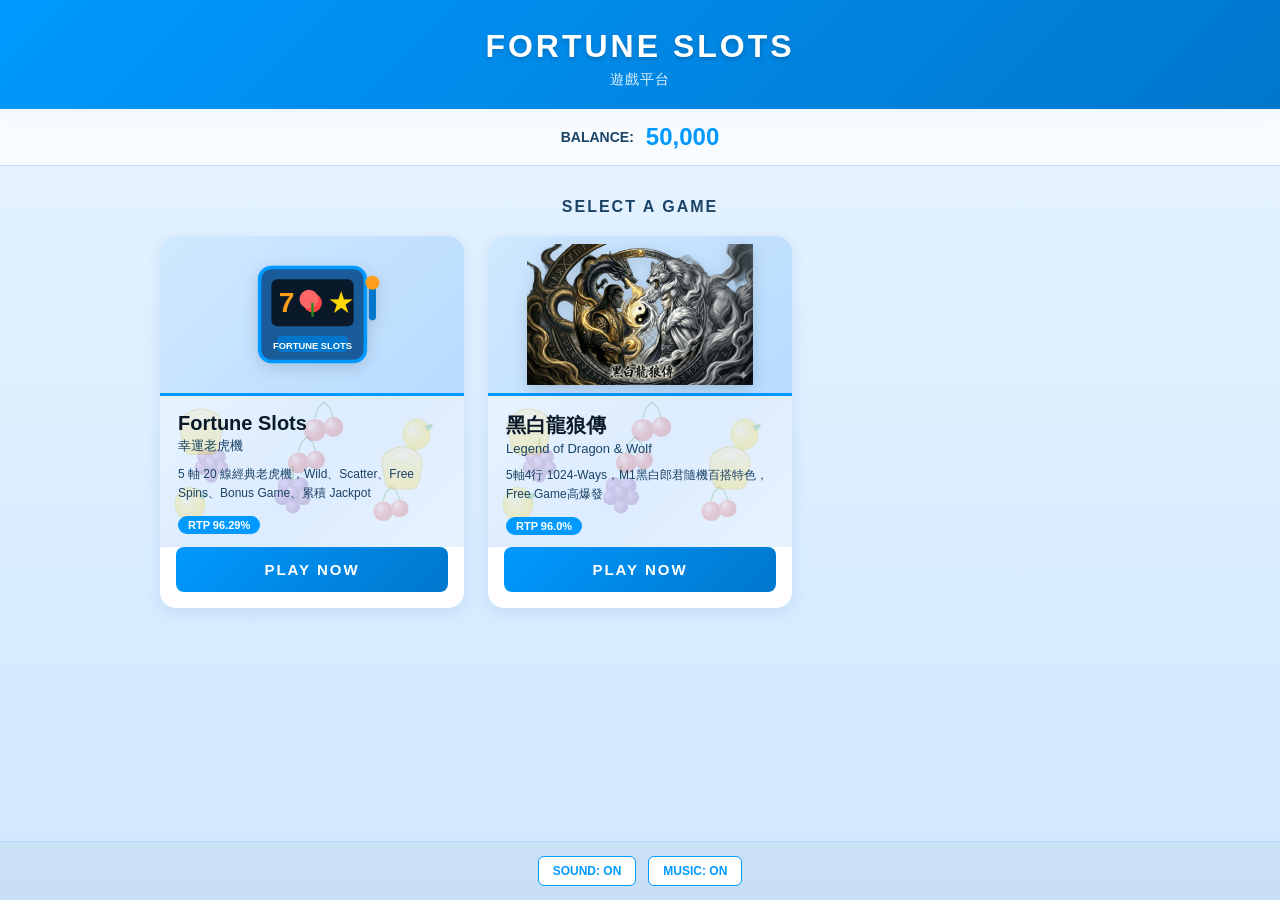
<file: index.html>
<!DOCTYPE html>
<html lang="zh-TW">
<head>
    <meta charset="UTF-8">
    <meta name="viewport" content="width=device-width, initial-scale=1.0, user-scalable=no">
    <title>Fortune Slots - 遊戲平台</title>
    <!-- PWA / Home Screen Icon -->
    <link rel="apple-touch-icon" href="images/icon-180.png">
    <link rel="manifest" href="manifest.json">
    <meta name="theme-color" content="#0099FF">
    <meta name="mobile-web-app-capable" content="yes">
    <meta name="apple-mobile-web-app-capable" content="yes">
    <meta name="apple-mobile-web-app-status-bar-style" content="black-translucent">
    <meta name="apple-mobile-web-app-title" content="Fortune Slots">
    <link rel="stylesheet" href="css/main.css?v=85">
    <link rel="stylesheet" href="css/reels.css?v=85">
    <link rel="stylesheet" href="css/ui.css?v=85">
    <link rel="stylesheet" href="css/animations.css?v=85">
    <link rel="stylesheet" href="css/responsive.css?v=85">
    <link rel="stylesheet" href="css/lobby.css?v=85">
    <link rel="stylesheet" href="css/dragon_wolf.css?v=85">
</head>
<body>
    <!-- ===== LOBBY VIEW ===== -->
    <div id="lobby-container">
        <div class="lobby-header">
            <h1>FORTUNE SLOTS</h1>
            <p class="lobby-tagline">遊戲平台</p>
        </div>

        <div class="lobby-balance-bar">
            <span class="lobby-balance-label">BALANCE:</span>
            <span id="lobby-balance-amount">50,000</span>
        </div>

        <div class="lobby-main">
            <p class="lobby-section-title">SELECT A GAME</p>
            <div id="games-grid"></div>
        </div>

        <div class="lobby-footer">
            <button id="lobby-btn-sound">SOUND: ON</button>
            <button id="lobby-btn-music">MUSIC: ON</button>
        </div>

        <!-- Low Balance Popup -->
        <div id="low-balance-overlay" class="lb-overlay" style="display:none;">
            <div id="low-balance-popup" class="lb-popup">
                <div id="lb-content-ask">
                    <h2 class="lb-title">餘額過低</h2>
                    <p class="lb-msg">您的餘額不足 1,000，是否自動補值到 50,000？</p>
                    <p class="lb-current">當前餘額：<span id="lb-current-amount"></span></p>
                    <div class="lb-buttons">
                        <button id="lb-btn-yes" class="lb-btn lb-btn-yes">是</button>
                        <button id="lb-btn-no" class="lb-btn lb-btn-no">否</button>
                    </div>
                </div>
                <div id="lb-content-success" style="display:none;">
                    <div class="lb-success-icon">✓</div>
                    <h2 class="lb-title">充值成功！</h2>
                    <p class="lb-msg">餘額已補值至 50,000</p>
                </div>
            </div>
        </div>
    </div>

    <!-- ===== SPLASH (AudioContext unlock) ===== -->
    <div id="splash-screen" style="display:none;">
        <div id="splash-content">
            <h1 id="splash-title">FORTUNE SLOTS</h1>
            <p id="splash-subtitle">幸運老虎機</p>
            <button id="splash-btn">TAP TO PLAY</button>
        </div>
    </div>

    <!-- ===== GAME VIEWS (injected dynamically by router.js) ===== -->
    <div id="game-views"></div>

    <!-- Scripts: platform & router first, then game modules, then lobby & bootstrap -->
    <script src="js/config.js?v=85"></script>
    <script src="js/platform.js?v=85"></script>
    <script src="js/router.js?v=85"></script>
    <script src="js/state.js?v=85"></script>
    <script src="js/rng.js?v=85"></script>
    <script src="js/audio.js?v=89"></script>
    <script src="js/paylines.js?v=85"></script>
    <script src="js/features.js?v=85"></script>
    <script src="js/jackpot.js?v=85"></script>
    <script src="js/reels.js?v=85"></script>
    <script src="js/animations.js?v=85"></script>
    <script src="js/ui.js?v=85"></script>
    <script src="js/lobby.js?v=85"></script>
    <script src="js/main.js?v=89"></script>
    <!-- Dragon Wolf modules -->
    <script src="js/dragon_wolf/dw-config.js?v=85"></script>
    <script src="js/dragon_wolf/dw-rng.js?v=85"></script>
    <script src="js/dragon_wolf/dw-paylines.js?v=85"></script>
    <script src="js/dragon_wolf/dw-features.js?v=85"></script>
    <script src="js/dragon_wolf/dw-state.js?v=85"></script>
    <script src="js/dragon_wolf/dw-reels.js?v=85"></script>
    <script src="js/dragon_wolf/dw-audio.js?v=89"></script>
    <script src="js/dragon_wolf/dw-animations.js?v=85"></script>
    <script src="js/dragon_wolf/dw-ui.js?v=85"></script>
    <script src="js/dragon_wolf/dw-main.js?v=89"></script>
</body>
</html>
</file>
<file: css/main.css>
/* === Root Variables === */
:root {
    --bg-primary: #E8F4FF;
    --bg-secondary: #D0E8FF;
    --bg-tertiary: #B8DCFF;
    --accent-gold: #0099FF;
    --accent-amber: #0077CC;
    --accent-red: #dc143c;
    --accent-green: #00cc44;
    --text-primary: #0A1929;
    --text-secondary: #1A4366;
    --text-gold: #0099FF;
    --reel-bg: #1A5B99;
    --reel-border: #0099FF;
    --btn-gradient: linear-gradient(135deg, #0099FF, #0077CC);
    --btn-gradient-hover: linear-gradient(135deg, #00B3FF, #0088DD);
    --btn-gradient-disabled: linear-gradient(180deg, #666, #444);
    --shadow-gold: 0 0 20px rgba(0, 153, 255, 0.3);
    --shadow-gold-strong: 0 0 40px rgba(0, 153, 255, 0.5);
    --accent-warm: #FF9F1C;
    --win-glow: rgba(0, 212, 255, 0.8);
    --jackpot-color: #FF9F1C;
    --free-spins-color: #00D4FF;
    --border-radius: 8px;
}

/* === Reset & Base === */
* {
    margin: 0;
    padding: 0;
    box-sizing: border-box;
}

html, body {
    width: 100%;
    height: 100%;
    overflow: hidden;
    touch-action: manipulation;         /* Fix: iOS double-tap zoom prevention */
}

body {
    font-family: 'Segoe UI', 'Helvetica Neue', Arial, sans-serif;
    background: var(--bg-primary);
    background-image:
        radial-gradient(ellipse at 50% 0%, rgba(0, 100, 200, 0.2) 0%, transparent 60%),
        radial-gradient(ellipse at 50% 100%, rgba(0, 70, 150, 0.15) 0%, transparent 60%);
    color: var(--text-primary);
    display: flex;
    justify-content: center;
    align-items: flex-start;
    user-select: none;
    -webkit-user-select: none;
    touch-action: manipulation;
    -ms-touch-action: manipulation;
    overflow-y: auto;
}

/* === Splash Screen === */
#splash-screen {
    position: fixed;
    inset: 0;
    width: 100vw;
    height: 100vh;
    height: 100dvh;
    background: radial-gradient(ellipse at 50% 40%, #B8DCFF, #E8F4FF 70%);
    display: flex;
    justify-content: center;
    align-items: center;
    z-index: 9999;
    transition: opacity 0.5s ease;
}

#splash-screen.hidden {
    opacity: 0;
    pointer-events: none;
}

#splash-content {
    text-align: center;
}

#splash-title {
    font-size: clamp(1.8rem, 6vw, 2.5rem);
    color: var(--accent-gold);
    text-shadow: 0 0 30px rgba(0, 153, 255, 0.5), 0 2px 4px rgba(0,0,0,0.5);
    margin: 0 0 8px 0;
    letter-spacing: 3px;
}

#splash-subtitle {
    font-size: 1.1rem;
    color: var(--text-secondary);
    margin: 0 0 40px 0;
    letter-spacing: 2px;
}

#splash-btn {
    background: var(--btn-gradient);
    color: #ffffff;
    border: none;
    padding: 14px 40px;
    font-size: clamp(1rem, 3.5vw, 1.3rem);
    font-weight: bold;
    border-radius: 50px;
    cursor: pointer;
    letter-spacing: 2px;
    box-shadow: 0 0 30px rgba(0, 153, 255, 0.4), 0 4px 15px rgba(0,0,0,0.3);
    animation: splashPulse 2s ease-in-out infinite;
}

#splash-btn:hover {
    background: var(--btn-gradient-hover);
    box-shadow: 0 0 40px rgba(0, 153, 255, 0.6);
}

@keyframes splashPulse {
    0%, 100% { transform: scale(1); }
    50% { transform: scale(1.05); }
}

/* === Game Views Wrapper (dynamically-loaded game views are injected here) === */
#game-views {
    width: 100%;
    display: flex;
    flex-direction: column;
}

/* Hide #game-views when empty so it doesn't consume flex space alongside #lobby-container */
#game-views:empty {
    display: none;
}

/* === Game Container === */
#game-container {
    width: 100%;
    max-width: 900px;
    height: 100vh;
    display: flex;
    flex-direction: column;
    background: var(--bg-secondary);
    border-radius: 12px;
    box-shadow: var(--shadow-gold);
    overflow: hidden;
    position: relative;
}

/* === Jackpot Banner === */
#jackpot-banner {
    background: linear-gradient(90deg, #E8F4FF, #B8DCFF, #E8F4FF);
    padding: 8px 0;
    text-align: center;
    border-bottom: 2px solid var(--accent-gold);
    flex-shrink: 0;
}

#jackpot-display {
    font-size: 1.4rem;
    font-weight: bold;
    color: #FF9F1C;
    text-shadow: 0 0 10px rgba(255, 159, 28, 0.6);
    letter-spacing: 2px;
}

/* === Info Bar === */
#info-bar {
    display: flex;
    justify-content: space-between;
    align-items: center;
    padding: 6px 20px;
    background: var(--bg-tertiary);
    flex-shrink: 0;
}

#info-bar > div {
    font-size: 0.95rem;
    font-weight: 600;
}

#balance-display { color: var(--text-primary); }
#win-display { color: var(--accent-gold); }

#balance, #win-amount {
    font-variant-numeric: tabular-nums;
}

/* === Overlays (shared) === */
.overlay {
    position: absolute;
    top: 0;
    left: 0;
    width: 100%;
    height: 100%;
    background: rgba(0, 0, 0, 0.85);
    display: flex;
    flex-direction: column;
    justify-content: center;
    align-items: center;
    z-index: 100;
    opacity: 0;
    pointer-events: none;
    transition: opacity 0.3s ease;
    overflow-y: auto;
    padding: 10px 0;
    box-sizing: border-box;
    touch-action: manipulation;         /* Fix: iOS double-tap zoom prevention */
}

.overlay.active {
    opacity: 1;
    pointer-events: all;
}

.overlay h2 {
    font-size: 1.8rem;
    color: #FF9F1C;
    text-shadow: 0 0 20px rgba(255, 159, 28, 0.6);
    margin-bottom: 8px;
}

.overlay p {
    font-size: 1rem;
    color: #ffffff;
    margin-bottom: 8px;
}

.overlay .btn-overlay {
    margin-top: 10px;
    padding: 10px 36px;
    font-size: 1.1rem;
    font-weight: bold;
    color: #ffffff;
    background: var(--btn-gradient);
    border: none;
    border-radius: 25px;
    cursor: pointer;
    text-transform: uppercase;
    letter-spacing: 1px;
}

.overlay .btn-overlay:hover {
    background: var(--btn-gradient-hover);
}

/* === Hidden utility === */
.hidden {
    display: none !important;
}

/* === Message display === */
#message-display {
    position: absolute;
    top: 50%;
    left: 50%;
    transform: translate(-50%, -50%);
    font-size: 1.8rem;
    font-weight: bold;
    color: #FF9F1C;
    text-shadow: 0 0 20px rgba(255, 159, 28, 0.8), 0 2px 4px rgba(0,0,0,0.5);
    z-index: 50;
    pointer-events: none;
    opacity: 0;
    transition: opacity 0.3s ease;
    white-space: nowrap;
}

#message-display.show {
    opacity: 1;
}
</file>
<file: css/reels.css>
/* === Reel Area === */
#reel-area {
    flex: 1;
    display: flex;
    justify-content: center;
    align-items: center;
    padding: 10px 15px;
    position: relative;
}

/* === Reel Grid === */
#reel-grid {
    display: flex;
    gap: 4px;
    margin: auto;
    background:
        url('data:image/svg+xml;utf8,<svg viewBox="0 0 520 300" xmlns="http://www.w3.org/2000/svg" preserveAspectRatio="xMidYMid slice"><defs><radialGradient id="cg" cx="40%25" cy="30%25"><stop offset="0%25" style="stop-color:%23ffffff;stop-opacity:0.18" /><stop offset="100%25" style="stop-color:%23B8DCFF;stop-opacity:0.03" /></radialGradient><radialGradient id="bb" cx="35%25" cy="35%25"><stop offset="0%25" style="stop-color:%23ffffff;stop-opacity:0.22" /><stop offset="70%25" style="stop-color:%2366E6FF;stop-opacity:0.1" /><stop offset="100%25" style="stop-color:%2300D4FF;stop-opacity:0.03" /></radialGradient></defs><rect width="520" height="300" fill="none" /><!-- cloud 1 top-left --><g opacity="0.5" transform="translate(50, 40)"><circle cx="0" cy="0" r="35" fill="url(%23cg)" /><circle cx="25" cy="-8" r="28" fill="url(%23cg)" /><circle cx="45" cy="5" r="32" fill="url(%23cg)" /><circle cx="65" cy="-5" r="26" fill="url(%23cg)" /><path d="M -35,0 Q -20,-20 0,-25 Q 20,-22 45,-28 Q 70,-32 65,-5 Q 75,10 45,20 Q 20,25 0,20 Q -20,22 -35,0" stroke="%23ffffff" stroke-width="0.6" fill="none" opacity="0.15"/></g><!-- cloud 2 top-right --><g opacity="0.4" transform="translate(400, 55)"><circle cx="0" cy="0" r="30" fill="url(%23cg)" /><circle cx="25" cy="-6" r="24" fill="url(%23cg)" /><circle cx="45" cy="3" r="28" fill="url(%23cg)" /><path d="M -30,0 Q -12,-16 0,-20 Q 18,-18 45,-24 Q 55,-22 45,12 Q 22,18 0,15 Q -18,17 -30,0" stroke="%23ffffff" stroke-width="0.5" fill="none" opacity="0.12"/></g><!-- cloud 3 bottom --><g opacity="0.45" transform="translate(230, 230)"><circle cx="0" cy="0" r="32" fill="url(%23cg)" /><circle cx="28" cy="-6" r="26" fill="url(%23cg)" /><circle cx="52" cy="3" r="30" fill="url(%23cg)" /><circle cx="75" cy="-4" r="24" fill="url(%23cg)" /><path d="M -32,0 Q -15,-18 0,-22 Q 24,-20 52,-26 Q 78,-30 75,-3 Q 82,10 52,18 Q 24,22 0,18 Q -18,20 -32,0" stroke="%23ffffff" stroke-width="0.5" fill="none" opacity="0.12"/></g><!-- bubble 1 --><g opacity="0.5" transform="translate(85, 130)"><circle cx="0" cy="0" r="20" fill="url(%23bb)" /><circle cx="0" cy="0" r="20" stroke="%23ffffff" stroke-width="0.8" fill="none" opacity="0.2"/><circle cx="-5" cy="-5" r="3" fill="%23ffffff" opacity="0.35"/><circle cx="4" cy="3" r="1.5" fill="%23ffffff" opacity="0.2"/></g><!-- bubble 2 --><g opacity="0.45" transform="translate(450, 160)"><circle cx="0" cy="0" r="18" fill="url(%23bb)" /><circle cx="0" cy="0" r="18" stroke="%23ffffff" stroke-width="0.8" fill="none" opacity="0.2"/><circle cx="-4" cy="-4" r="2.5" fill="%23ffffff" opacity="0.3"/><circle cx="3" cy="2" r="1" fill="%23ffffff" opacity="0.2"/></g><!-- bubble 3 --><g opacity="0.4" transform="translate(260, 90)"><circle cx="0" cy="0" r="15" fill="url(%23bb)" /><circle cx="0" cy="0" r="15" stroke="%23ffffff" stroke-width="0.7" fill="none" opacity="0.18"/><circle cx="-3" cy="-3" r="2" fill="%23ffffff" opacity="0.3"/></g><!-- bubble 4 --><g opacity="0.35" transform="translate(140, 260)"><circle cx="0" cy="0" r="14" fill="url(%23bb)" /><circle cx="0" cy="0" r="14" stroke="%23ffffff" stroke-width="0.6" fill="none" opacity="0.15"/></g><!-- bubble 5 --><g opacity="0.38" transform="translate(400, 260)"><circle cx="0" cy="0" r="16" fill="url(%23bb)" /><circle cx="0" cy="0" r="16" stroke="%23ffffff" stroke-width="0.7" fill="none" opacity="0.15"/></g><!-- wave lines --><path d="M 0,150 Q 130,130 260,150 T 520,150" stroke="%23ffffff" stroke-width="0.8" fill="none" opacity="0.08" /><path d="M 0,170 Q 130,190 260,170 T 520,170" stroke="%23ffffff" stroke-width="0.6" fill="none" opacity="0.06" /><!-- sparkle dots --><circle cx="170" cy="50" r="1.8" fill="%23ffffff" opacity="0.2" /><circle cx="360" cy="200" r="1.3" fill="%23ffffff" opacity="0.18" /><circle cx="110" cy="220" r="1.5" fill="%2366E6FF" opacity="0.15" /><circle cx="430" cy="90" r="1.2" fill="%23ffffff" opacity="0.15" /><circle cx="300" cy="270" r="1" fill="%2366E6FF" opacity="0.12" /></svg>'),
        var(--reel-bg);
    background-size: cover;
    background-position: center;
    background-attachment: local;
    border: 3px solid var(--reel-border);
    border-radius: var(--border-radius);
    padding: 4px;
    box-shadow: var(--shadow-gold), inset 0 0 30px rgba(0, 0, 0, 0.5);
    position: relative;
}

/* === Reel Viewport === */
.reel-viewport {
    width: 100px;
    height: 300px; /* 3 rows * 100px */
    overflow: hidden;
    position: relative;
    background: linear-gradient(180deg,
        rgba(0, 0, 0, 0.3) 0%,
        transparent 15%,
        transparent 85%,
        rgba(0, 0, 0, 0.3) 100%
    );
    border-radius: 4px;
}

/* === Reel Strip === */
.reel-strip {
    display: flex;
    flex-direction: column;
    position: absolute;
    top: 0;
    left: 0;
    width: 100%;
    transition: none;
    will-change: transform;
}

/* === Symbol Cell === */
.symbol {
    width: 100px;
    height: 100px;
    display: flex;
    justify-content: center;
    align-items: center;
    flex-shrink: 0;
    position: relative;
    border-radius: 4px;
}

.symbol img {
    width: 82%;
    height: 82%;
    object-fit: contain;
    pointer-events: none;
    user-select: none;
}

.symbol::after {
    content: '';
    position: absolute;
    bottom: 0;
    left: 10%;
    width: 80%;
    height: 1px;
    background: rgba(0, 153, 255, 0.1);
}

/* === Symbol States === */
.symbol.winning {
    animation: symbolWin 0.5s ease-in-out infinite alternate;
    z-index: 10;
}

.symbol.dimmed {
    opacity: 0.3;
    filter: grayscale(0.8);
}

/* === Win Line Canvas Overlay === */
#winline-canvas {
    position: absolute;
    top: 0;
    left: 0;
    pointer-events: none;
    z-index: 20;
}

/* === Reel Separator Lines === */
.reel-viewport + .reel-viewport {
    border-left: 1px solid rgba(0, 153, 255, 0.15);
}

/* Row separator lines (horizontal) */
#reel-grid::before,
#reel-grid::after {
    content: '';
    position: absolute;
    left: 4px;
    right: 4px;
    height: 1px;
    background: rgba(0, 153, 255, 0.15);
    z-index: 5;
    pointer-events: none;
}

#reel-grid::before {
    top: calc(4px + 100px);
}

#reel-grid::after {
    top: calc(4px + 200px);
}
</file>
<file: css/ui.css>
/* === Controls Panel === */
#controls {
    display: grid;
    grid-template-columns: 1fr auto 1fr;
    align-items: center;
    gap: 12px;
    padding: 10px 15px;
    background: linear-gradient(180deg, var(--bg-tertiary), var(--bg-primary));
    border-top: 1px solid rgba(0, 153, 255, 0.2);
    flex-shrink: 0;
}

/* === Left Controls Group === */
#left-controls {
    display: flex;
    align-items: center;
    gap: 12px;
    justify-content: flex-end;
}

/* === Bet Controls === */
#bet-controls {
    display: flex;
    align-items: center;
    gap: 6px;
}

#bet-display, #lines-display, #total-bet-display {
    text-align: center;
    min-width: 45px;
}

.label {
    font-size: 0.65rem;
    color: var(--text-secondary);
    text-transform: uppercase;
    letter-spacing: 1px;
    margin-bottom: 2px;
}

#bet-per-line, #active-lines, #total-bet {
    font-size: 1.3rem;
    font-weight: bold;
    color: var(--accent-gold);
    font-variant-numeric: tabular-nums;
}

/* === Control Buttons === */
.ctrl-btn {
    width: 36px;
    height: 36px;
    border: 2px solid var(--accent-gold);
    background: transparent;
    color: var(--accent-gold);
    font-size: 1.2rem;
    font-weight: bold;
    border-radius: 50%;
    cursor: pointer;
    display: flex;
    align-items: center;
    justify-content: center;
    transition: all 0.15s ease;
}

.ctrl-btn:hover {
    background: rgba(0, 153, 255, 0.15);
    box-shadow: 0 0 10px rgba(0, 153, 255, 0.3);
}

.ctrl-btn:active {
    transform: scale(0.9);
}

.ctrl-btn:disabled {
    border-color: #555;
    color: #555;
    cursor: not-allowed;
}

.ctrl-btn:disabled:hover {
    background: transparent;
    box-shadow: none;
}

.ctrl-btn.small {
    width: auto;
    height: 32px;
    padding: 0 10px;
    border-radius: 16px;
    font-size: 0.7rem;
    letter-spacing: 0.5px;
}

.ctrl-btn.small.active {
    background: var(--accent-gold);
    color: #ffffff;
}

/* === Spin Button === */
.spin-btn {
    width: 90px;
    height: 90px;
    border: 3px solid var(--accent-gold);
    background: var(--btn-gradient);
    color: #ffffff;
    font-size: 1.1rem;
    font-weight: bold;
    letter-spacing: 2px;
    border-radius: 50%;
    cursor: pointer;
    box-shadow: var(--shadow-gold), inset 0 2px 4px rgba(255, 255, 255, 0.3);
    transition: all 0.15s ease;
    text-transform: uppercase;
}

.spin-btn:hover {
    background: var(--btn-gradient-hover);
    box-shadow: var(--shadow-gold-strong), inset 0 2px 4px rgba(255, 255, 255, 0.3);
    transform: scale(1.05);
}

.spin-btn:active {
    transform: scale(0.95);
}

.spin-btn:disabled {
    background: var(--btn-gradient-disabled);
    border-color: #555;
    color: #888;
    cursor: not-allowed;
    box-shadow: none;
}

.spin-btn:disabled:hover {
    transform: none;
}

/* STOP state - red/orange during spinning */
.spin-btn.spin-btn--stop {
    background: linear-gradient(135deg, #ff6b35, #e63946, #ff6b35);
    border-color: #ff6b35;
    color: #fff;
    box-shadow: 0 0 15px rgba(230, 57, 70, 0.5), inset 0 2px 4px rgba(255, 255, 255, 0.3);
}

.spin-btn.spin-btn--stop:hover {
    background: linear-gradient(135deg, #ff8c5a, #ff4d5e, #ff8c5a);
    box-shadow: 0 0 25px rgba(230, 57, 70, 0.7), inset 0 2px 4px rgba(255, 255, 255, 0.3);
}

/* SKIP state - dimmer gold during win display */
.spin-btn.spin-btn--skip {
    background: linear-gradient(135deg, #8a7030, #a08840, #8a7030);
    border-color: #a08840;
    color: #f0e6c0;
    box-shadow: 0 0 8px rgba(160, 136, 64, 0.4), inset 0 2px 4px rgba(255, 255, 255, 0.2);
}

.spin-btn.spin-btn--skip:hover {
    background: linear-gradient(135deg, #a08840, #c0a050, #a08840);
    box-shadow: 0 0 15px rgba(160, 136, 64, 0.6), inset 0 2px 4px rgba(255, 255, 255, 0.3);
}

/* === Extra Controls === */
#extra-controls {
    display: flex;
    gap: 6px;
    justify-content: flex-start;
}

/* === Bottom Bar === */
#bottom-bar {
    display: flex;
    justify-content: center;
    gap: 15px;
    padding: 6px 15px;
    background: var(--bg-primary);
    flex-shrink: 0;
}

.icon-btn {
    background: transparent;
    border: 1px solid rgba(0, 153, 255, 0.3);
    color: var(--text-secondary);
    font-size: 0.75rem;
    padding: 4px 12px;
    border-radius: 4px;
    cursor: pointer;
    transition: all 0.15s ease;
    letter-spacing: 0.5px;
}

.icon-btn:hover {
    color: var(--accent-gold);
    border-color: var(--accent-gold);
}

/* === Free Spins HUD === */
#free-spins-hud {
    position: absolute;
    top: 50px;
    left: 50%;
    transform: translateX(-50%);
    background: rgba(0, 0, 0, 0.8);
    border: 2px solid #00D4FF;
    border-radius: 8px;
    padding: 8px 20px;
    display: flex;
    flex-wrap: nowrap;
    gap: 20px;
    z-index: 30;
    font-weight: bold;
    color: #00D4FF;
    text-shadow: 0 0 8px rgba(0, 212, 255, 0.5);
    white-space: nowrap;
    max-width: 90vw;
    font-size: clamp(0.7rem, 2vw, 1rem);
}

#free-spins-hud.hidden {
    display: none;
}

/* === Bonus Grid === */
#bonus-grid {
    display: grid;
    grid-template-columns: repeat(4, 1fr);
    gap: 10px;
    padding: 15px;
    max-width: 400px;
    margin: 10px auto;
}

.bonus-chest {
    width: 80px;
    height: 80px;
    perspective: 600px;
    cursor: pointer;
}

.bonus-chest-inner {
    width: 100%;
    height: 100%;
    position: relative;
    transition: transform 0.6s ease;
    transform-style: preserve-3d;
}

.bonus-chest.revealed .bonus-chest-inner {
    transform: rotateY(180deg);
}

.bonus-chest-front,
.bonus-chest-back {
    position: absolute;
    width: 100%;
    height: 100%;
    backface-visibility: hidden;
    display: flex;
    justify-content: center;
    align-items: center;
    border-radius: 8px;
    font-size: 2.5rem;
}

.bonus-chest-front {
    background: linear-gradient(135deg, #8B4513, #D2691E);
    border: 2px solid #0099FF;
    box-shadow: 0 0 10px rgba(0, 153, 255, 0.3);
}

.bonus-chest-front:hover {
    box-shadow: 0 0 20px rgba(0, 153, 255, 0.6);
}

.bonus-chest-back {
    background: linear-gradient(135deg, #D0E8FF, #B8DCFF);
    border: 2px solid #0099FF;
    transform: rotateY(180deg);
    flex-direction: column;
    font-size: 12px;
    color: #0A1929;
    font-weight: bold;
    text-align: center;
    padding: 2px;
    white-space: nowrap;
}

.bonus-chest.revealed {
    cursor: default;
}

/* === Jackpot Overlay === */
#jackpot-text {
    font-size: 3rem;
    animation: jackpotPulse 0.5s ease-in-out infinite alternate;
}

#jackpot-win-amount {
    font-size: 2.5rem;
    color: #FF9F1C;
    margin: 20px 0;
    font-weight: bold;
    text-shadow: 0 0 30px rgba(255, 159, 28, 0.8);
}

/* === Paytable Modal === */
#paytable-modal {
    background: var(--bg-secondary);
    border: 2px solid #0099FF;
    border-radius: 12px;
    padding: 20px;
    max-width: 500px;
    max-height: 80vh;
    overflow-y: auto;
    position: relative;
    width: 90%;
}

#paytable-close {
    position: absolute;
    top: 10px;
    right: 15px;
    background: none;
    border: none;
    color: var(--text-secondary);
    font-size: 1.8rem;
    cursor: pointer;
    line-height: 1;
}

#paytable-close:hover {
    color: var(--accent-gold);
}

#paytable-content {
    margin-top: 10px;
}

.paytable-row {
    display: flex;
    align-items: center;
    gap: 12px;
    padding: 8px 0;
    border-bottom: 1px solid rgba(0, 153, 255, 0.1);
}

.paytable-symbol {
    width: 50px;
    height: 50px;
    display: flex;
    justify-content: center;
    align-items: center;
}

.paytable-symbol img {
    width: 42px;
    height: 42px;
    object-fit: contain;
}

.paytable-name {
    width: 60px;
    font-weight: bold;
    color: var(--text-secondary);
    font-size: 0.85rem;
}

.paytable-pays {
    flex: 1;
    display: flex;
    gap: 10px;
    font-size: 0.8rem;
}

.paytable-pays span {
    color: var(--accent-gold);
}

.paytable-section {
    margin-top: 15px;
    padding-top: 10px;
    border-top: 2px solid rgba(0, 153, 255, 0.2);
}

.paytable-section h3 {
    color: #0099FF;
    font-size: 1rem;
    margin-bottom: 8px;
}

.paytable-section p {
    font-size: 0.85rem;
    color: var(--text-secondary);
    line-height: 1.5;
}

/* --- Payline Visual Guide --- */

.payline-grid-container {
    display: flex;
    flex-wrap: wrap;
    gap: 8px;
    justify-content: center;
    margin-top: 10px;
}

.payline-item {
    flex: 0 0 calc(25% - 8px);
    text-align: center;
}

.payline-label {
    display: inline-block;
    color: #fff;
    font-size: 0.65rem;
    font-weight: bold;
    padding: 1px 6px;
    border-radius: 3px;
    margin-bottom: 3px;
    min-width: 18px;
    text-shadow: 0 1px 2px rgba(0, 0, 0, 0.5);
}

.payline-mini-grid {
    display: grid;
    grid-template-columns: repeat(5, 1fr);
    grid-template-rows: repeat(3, 1fr);
    aspect-ratio: 5 / 3;
    position: relative;
    background: rgba(0, 0, 0, 0.3);
    border-radius: 4px;
    overflow: hidden;
    border: 1px solid rgba(255, 255, 255, 0.08);
}

.payline-cell {
    position: relative;
    border: 1px solid rgba(255, 255, 255, 0.04);
}

.payline-dot {
    width: 8px;
    height: 8px;
    border-radius: 50%;
    position: absolute;
    top: 50%;
    left: 50%;
    transform: translate(-50%, -50%);
    box-shadow: 0 0 4px currentColor;
}

.payline-svg {
    position: absolute;
    top: 0;
    left: 0;
    width: 100%;
    height: 100%;
    pointer-events: none;
}

.payline-svg polyline {
    opacity: 0.7;
}

#bonus-picks-remaining {
    font-size: 0.9rem;
    color: var(--text-primary);
    margin-bottom: 3px;
}

#bonus-total-win {
    font-size: 1rem;
    color: #FF9F1C;
    font-weight: bold;
    margin-top: 5px;
}
</file>
<file: css/animations.css>
/* === Symbol Win Animation === */
@keyframes symbolWin {
    0% {
        transform: scale(1);
        filter: brightness(1);
    }
    100% {
        transform: scale(1.15);
        filter: brightness(1.4);
        text-shadow: 0 0 20px rgba(0, 153, 255, 0.8);
    }
}

/* === Jackpot Pulse === */
@keyframes jackpotPulse {
    0% {
        transform: scale(1);
        text-shadow: 0 0 20px rgba(255, 159, 28, 0.6);
    }
    100% {
        transform: scale(1.1);
        text-shadow: 0 0 40px rgba(255, 159, 28, 1), 0 0 60px rgba(255, 159, 28, 0.8);
    }
}

/* === Jackpot Ticker Glow === */
@keyframes tickerGlow {
    0%, 100% {
        text-shadow: 0 0 10px rgba(255, 159, 28, 0.4);
    }
    50% {
        text-shadow: 0 0 20px rgba(255, 159, 28, 0.8), 0 0 30px rgba(255, 159, 28, 0.4);
    }
}

#jackpot-display {
    animation: tickerGlow 2s ease-in-out infinite;
}

/* === Spin Button Pulse (when idle) === */
@keyframes spinPulse {
    0%, 100% {
        box-shadow: 0 0 20px rgba(0, 153, 255, 0.3), inset 0 2px 4px rgba(255, 255, 255, 0.3);
    }
    50% {
        box-shadow: 0 0 35px rgba(0, 153, 255, 0.5), inset 0 2px 4px rgba(255, 255, 255, 0.3);
    }
}

.spin-btn:not(:disabled) {
    animation: spinPulse 2s ease-in-out infinite;
}

.spin-btn:hover {
    animation: none;
}

/* === Big Win Flash === */
@keyframes bigWinFlash {
    0%, 100% { opacity: 1; }
    50% { opacity: 0.7; }
}

.big-win-text {
    animation: bigWinFlash 0.3s ease-in-out 5;
    font-size: 2.5rem;
    color: #FF9F1C;
    text-shadow: 0 0 30px rgba(255, 159, 28, 1);
}

/* === Scatter Hit Sparkle === */
@keyframes scatterSparkle {
    0% { transform: scale(1) rotate(0deg); filter: brightness(1); }
    25% { transform: scale(1.3) rotate(5deg); filter: brightness(1.5); }
    50% { transform: scale(1) rotate(-5deg); filter: brightness(1.2); }
    75% { transform: scale(1.2) rotate(3deg); filter: brightness(1.4); }
    100% { transform: scale(1) rotate(0deg); filter: brightness(1); }
}

.symbol.scatter-hit {
    animation: scatterSparkle 0.8s ease-in-out;
}

/* === Reel Bounce on Stop === */
@keyframes reelBounce {
    0% { transform: translateY(var(--overshoot)); }
    40% { transform: translateY(var(--target)); }
    60% { transform: translateY(calc(var(--target) - 5px)); }
    80% { transform: translateY(var(--target)); }
    90% { transform: translateY(calc(var(--target) - 2px)); }
    100% { transform: translateY(var(--target)); }
}

/* === Coin Particle === */
@keyframes coinFall {
    0% {
        opacity: 1;
        transform: translateY(0) rotate(0deg) scale(1);
    }
    100% {
        opacity: 0;
        transform: translateY(400px) rotate(720deg) scale(0.5);
    }
}

.coin-particle {
    position: absolute;
    font-size: 1.5rem;
    pointer-events: none;
    z-index: 200;
    animation: coinFall 2s ease-in forwards;
}

/* === Fade In/Out === */
@keyframes fadeIn {
    from { opacity: 0; transform: translateY(-20px); }
    to { opacity: 1; transform: translateY(0); }
}

@keyframes fadeOut {
    from { opacity: 1; }
    to { opacity: 0; }
}

/* === Count Up Animation Helper (for JS) === */
.count-up {
    transition: none;
}

/* === Scatter Frame Pulse (Free Spins Trigger) === */
@keyframes scatterFramePulse {
    0%, 100% {
        box-shadow: inset 0 0 0 3px #00D4FF, 0 0 15px rgba(0, 212, 255, 0.6), 0 0 30px rgba(0, 212, 255, 0.4);
    }
    50% {
        box-shadow: inset 0 0 0 3px #00D4FF, 0 0 25px rgba(0, 212, 255, 1), 0 0 45px rgba(0, 212, 255, 0.8);
    }
}

/* === Crown Frame Pulse (Bonus Game Trigger) === */
@keyframes crownFramePulse {
    0%, 100% {
        box-shadow: inset 0 0 0 3px #FFD700, 0 0 18px rgba(255, 215, 0, 0.65), 0 0 35px rgba(255, 215, 0, 0.45);
    }
    50% {
        box-shadow: inset 0 0 0 3px #FFD700, 0 0 25px rgba(255, 215, 0, 1), 0 0 45px rgba(255, 215, 0, 0.9);
    }
}

/* === Symbol Highlight Base Class === */
.symbol.highlight {
    border-radius: 8px;
    position: relative;
    z-index: 10;
}

/* === Scatter Highlight (cyan) === */
.symbol.highlight-scatter {
    position: relative;
    z-index: 10;
    animation: scatterFramePulse 0.8s ease-in-out infinite;
}

/* === Crown Highlight (gold/orange) === */
.symbol.highlight-crown {
    position: relative;
    z-index: 10;
    animation: crownFramePulse 0.8s ease-in-out infinite;
}
</file>
<file: css/responsive.css>
/* === Tablet (< 768px) === */
@media (max-width: 768px) {
    #game-container {
        max-width: 100%;
        border-radius: 0;
        max-height: 100vh;
    }

    .reel-viewport {
        width: 80px;
        height: 240px;
    }

    .symbol {
        width: 80px;
        height: 80px;
    }

    #reel-grid::before { top: calc(4px + 80px); }
    #reel-grid::after { top: calc(4px + 160px); }

    .spin-btn {
        width: 75px;
        height: 75px;
        font-size: 0.95rem;
    }

    #jackpot-display { font-size: 1.2rem; }

    #controls { gap: 8px; padding: 8px 10px; }

    .bonus-chest {
        width: 65px;
        height: 65px;
    }

    .bonus-chest-front {
        font-size: 2rem;
    }

    .payline-item {
        flex: 0 0 calc(33.3% - 8px);
    }
}

/* === Mobile (< 480px) === */
@media (max-width: 480px) {
    /* Fix mobile browser viewport: 100vh ignores address bar/nav */
    html, body {
        overflow: auto;
        height: auto;
    }

    body {
        align-items: flex-start;
        min-height: 100dvh;
        min-height: -webkit-fill-available;
    }

    #game-container {
        height: auto;
        min-height: 100dvh;
        min-height: -webkit-fill-available;
        max-height: none;
        overflow: visible;
    }

    /* Reel area: no flex-grow, just fit content */
    #reel-area {
        flex: 0 0 auto;
        min-height: 0;
        padding: 8px 5px;
    }

    #controls {
        display: flex;
        flex-wrap: wrap;
        justify-content: center;
        flex-shrink: 0;
        gap: 5px;
        padding: 6px 8px;
    }

    #bottom-bar {
        flex-shrink: 0;
    }

    /* Viewport-width-based sizing so reels fill screen width */
    .reel-viewport {
        width: calc((100vw - 30px) / 5);
        height: calc(((100vw - 30px) / 5) * 3);
    }

    .symbol {
        width: calc((100vw - 30px) / 5);
        height: calc((100vw - 30px) / 5);
    }

    #reel-grid::before { top: calc(4px + (100vw - 30px) / 5); }
    #reel-grid::after { top: calc(4px + (100vw - 30px) / 5 * 2); }

    #reel-grid {
        gap: 2px;
        padding: 2px;
        border-width: 2px;
    }

    .spin-btn {
        width: 60px;
        height: 60px;
        font-size: 0.85rem;
        letter-spacing: 1px;
    }

    #left-controls { justify-content: center; gap: 5px; }
    #bet-controls { gap: 3px; }

    .ctrl-btn {
        width: 30px;
        height: 30px;
        font-size: 1rem;
    }

    .ctrl-btn.small {
        height: 28px;
        padding: 0 7px;
        font-size: 0.6rem;
    }

    #bet-per-line, #active-lines, #total-bet {
        font-size: 1.1rem;
    }

    .label { font-size: 0.55rem; }

    #jackpot-banner { padding: 5px 0; }
    #jackpot-display { font-size: 1rem; }
    #info-bar { padding: 4px 10px; font-size: 0.8rem; }
    #bottom-bar { padding: 4px 10px; }
    .icon-btn { font-size: 0.65rem; padding: 3px 8px; }

    #extra-controls { gap: 3px; }

    .overlay h2 { font-size: 1.5rem; }
    .overlay p { font-size: 0.9rem; }

    .bonus-chest {
        width: 55px;
        height: 55px;
    }
    .bonus-chest-front {
        font-size: 1.6rem;
    }

    #bonus-grid {
        gap: 6px;
        padding: 8px;
    }

    /* Reorder flex children so HUD sits between reel-area and controls */
    #jackpot-banner { order: 1; }
    #info-bar { order: 2; }
    #reel-area { order: 3; }
    #free-spins-hud {
        position: static;
        transform: none;
        order: 4;
        justify-content: center;
        align-self: center;
        width: auto;
        font-size: 0.75rem;
        padding: 4px 12px;
        gap: 8px;
        white-space: nowrap;
    }
    #controls { order: 5; }
    #bottom-bar { order: 6; }

    .payline-item {
        flex: 0 0 calc(50% - 8px);
    }

    .payline-dot {
        width: 6px;
        height: 6px;
    }
}

/* === Small Mobile (< 360px) === */
@media (max-width: 360px) {
    .reel-viewport {
        width: 55px;
        height: 165px;
    }

    .symbol {
        width: 55px;
        height: 55px;
    }

    #reel-grid::before { top: calc(4px + 55px); }
    #reel-grid::after { top: calc(4px + 110px); }

    .spin-btn {
        width: 55px;
        height: 55px;
        font-size: 0.75rem;
    }

    #bet-display, #lines-display, #total-bet-display {
        min-width: 50px;
    }
}

/* === Landscape Mobile (very short screens) === */
@media (max-height: 400px) and (orientation: landscape) {
    #jackpot-banner { padding: 3px 0; }
    #jackpot-display { font-size: 0.9rem; }
    #info-bar { padding: 3px 10px; font-size: 0.75rem; }

    .reel-viewport {
        width: 60px;
        height: 180px;
    }

    .symbol {
        width: 60px;
        height: 60px;
    }

    #reel-grid::before { top: calc(4px + 60px); }
    #reel-grid::after { top: calc(4px + 120px); }

    #controls { padding: 4px 8px; gap: 6px; }

    .spin-btn {
        width: 55px;
        height: 55px;
        font-size: 0.8rem;
    }

    #bottom-bar { padding: 3px 10px; }
}
</file>
<file: css/lobby.css>
:root {
    --symbol-bell-svg: url('data:image/svg+xml;utf8,<svg xmlns="http://www.w3.org/2000/svg" viewBox="0 0 100 100" opacity="0.22"><defs><linearGradient id="bg" x1="0%25" y1="0%25" x2="0%25" y2="100%25"><stop offset="0%25" style="stop-color:%23FFE5A6"/><stop offset="100%25" style="stop-color:%23FFD700"/></linearGradient></defs><path d="M 20 40 Q 20 20 50 15 Q 80 20 80 40 L 75 65 Q 75 75 65 78 L 35 78 Q 25 75 25 65 Z" fill="url(%23bg)" stroke="%23CC9900" stroke-width="1.5"/><path d="M 50 78 L 50 88 Q 50 92 46 92 L 54 92 Q 50 92 50 88 Z" fill="%23CC9900"/><ellipse cx="50" cy="30" rx="8" ry="6" fill="%23FFFFFF" opacity="0.4"/></svg>');

    --symbol-cherry-svg: url('data:image/svg+xml;utf8,<svg xmlns="http://www.w3.org/2000/svg" viewBox="0 0 100 100" opacity="0.22"><defs><radialGradient id="cg" cx="35%25" cy="35%25"><stop offset="0%25" style="stop-color:%23FF9999"/><stop offset="100%25" style="stop-color:%23CC3333"/></radialGradient></defs><path d="M 35 35 L 40 20 L 50 10 L 60 20 L 65 35" stroke="%23228B22" stroke-width="2" fill="none"/><circle cx="35" cy="55" r="18" fill="url(%23cg)"/><circle cx="65" cy="50" r="16" fill="url(%23cg)"/><ellipse cx="30" cy="48" rx="5" ry="7" fill="%23FFFFFF" opacity="0.3"/><ellipse cx="60" cy="43" rx="4" ry="6" fill="%23FFFFFF" opacity="0.3"/></svg>');

    --symbol-grape-svg: url('data:image/svg+xml;utf8,<svg xmlns="http://www.w3.org/2000/svg" viewBox="0 0 100 100" opacity="0.22"><defs><radialGradient id="gg" cx="35%25" cy="35%25"><stop offset="0%25" style="stop-color:%23C77DDB"/><stop offset="100%25" style="stop-color:%236C3483"/></radialGradient></defs><path d="M 50 10 L 50 30" stroke="%23228B22" stroke-width="2.5"/><circle cx="40" cy="38" r="12" fill="url(%23gg)"/><circle cx="60" cy="38" r="12" fill="url(%23gg)"/><circle cx="35" cy="55" r="11" fill="url(%23gg)"/><circle cx="65" cy="55" r="11" fill="url(%23gg)"/><circle cx="50" cy="68" r="10" fill="url(%23gg)"/><circle cx="50" cy="50" r="10" fill="url(%23gg)"/><circle cx="45" cy="42" r="3" fill="%23FFFFFF" opacity="0.4"/></svg>');

    --symbol-lemon-svg: url('data:image/svg+xml;utf8,<svg xmlns="http://www.w3.org/2000/svg" viewBox="0 0 100 100" opacity="0.22"><defs><radialGradient id="lg" cx="40%25" cy="40%25"><stop offset="0%25" style="stop-color:%23FFEB99"/><stop offset="100%25" style="stop-color:%23FFD700"/></radialGradient></defs><ellipse cx="50" cy="55" rx="25" ry="28" fill="url(%23lg)" stroke="%23CCB300" stroke-width="1.5"/><path d="M 65 40 Q 75 35 80 38 Q 78 45 70 48 Z" fill="%23228B22"/><path d="M 68 43 Q 72 42 74 44" stroke="%2390EE90" stroke-width="1" fill="none"/><ellipse cx="40" cy="45" rx="5" ry="8" fill="%23FFFFFF" opacity="0.3"/></svg>');
}

/* =============================================
   Lobby Styles — Game Platform Hall
   ============================================= */

/* ── View transitions ─────────────────────── */
.view-hidden {
    display: none !important;
}

.view-active {
    animation: viewFadeIn 300ms ease forwards;
}

@keyframes viewFadeIn {
    from { opacity: 0; transform: scale(0.97); }
    to   { opacity: 1; transform: scale(1); }
}

/* ── Lobby Container ──────────────────────── */
#lobby-container {
    width: 100%;
    display: flex;
    flex-direction: column;
    min-height: 100vh;
    background: linear-gradient(180deg, var(--bg-primary) 0%, var(--bg-secondary) 100%);
    font-family: 'Segoe UI', 'Noto Sans TC', Arial, sans-serif;
    color: var(--text-primary);
}

/* ── Header ───────────────────────────────── */
.lobby-header {
    background: linear-gradient(135deg, var(--accent-gold) 0%, var(--accent-amber) 100%);
    color: #fff;
    text-align: center;
    padding: 28px 16px 20px;
    box-shadow: 0 4px 16px rgba(0, 119, 204, 0.25);
    position: relative;
}

.lobby-header h1 {
    margin: 0;
    font-size: 32px;
    font-weight: 800;
    letter-spacing: 3px;
    text-shadow: 0 2px 4px rgba(0,0,0,0.2);
}

.lobby-header .lobby-tagline {
    margin: 6px 0 0;
    font-size: 14px;
    opacity: 0.9;
    letter-spacing: 1px;
}

/* ── Balance Bar ──────────────────────────── */
.lobby-balance-bar {
    display: flex;
    justify-content: center;
    align-items: center;
    gap: 12px;
    padding: 14px 20px;
    background: rgba(255,255,255,0.75);
    backdrop-filter: blur(6px);
    border-bottom: 1px solid var(--bg-tertiary);
}

.lobby-balance-label {
    font-size: 14px;
    font-weight: 600;
    color: var(--text-secondary);
}

#lobby-balance-amount {
    font-size: 24px;
    font-weight: 800;
    color: var(--accent-gold);
}

/* ── Main Content Area ────────────────────── */
.lobby-main {
    flex: 1;
    display: flex;
    flex-direction: column;
    align-items: center;
    padding: 32px 16px;
}

.lobby-section-title {
    font-size: 16px;
    font-weight: 700;
    color: var(--text-secondary);
    letter-spacing: 2px;
    margin: 0 0 20px;
    text-transform: uppercase;
}

/* ── Game Grid ────────────────────────────── */
#games-grid {
    display: grid;
    grid-template-columns: repeat(auto-fill, minmax(280px, 1fr));
    gap: 24px;
    width: 100%;
    max-width: 960px;
    justify-items: center;
}

/* ── Game Card ────────────────────────────── */
.game-card {
    width: 100%;
    max-width: 320px;
    background: #fff;
    border-radius: 16px;
    overflow: hidden;
    box-shadow: 0 4px 16px rgba(0, 77, 153, 0.1);
    display: flex;
    flex-direction: column;
    transition: transform 200ms ease, box-shadow 200ms ease;
    cursor: pointer;
}

.game-card:hover {
    transform: translateY(-6px);
    box-shadow: 0 12px 32px rgba(0, 119, 204, 0.2);
}

.game-card:active {
    transform: translateY(-2px);
}

/* Card icon area */
.game-card-icon {
    height: 160px;
    background: linear-gradient(135deg, var(--bg-secondary) 0%, var(--bg-tertiary) 100%);
    display: flex;
    align-items: center;
    justify-content: center;
    border-bottom: 3px solid var(--accent-gold);
}

.game-card-icon img {
    width: 100%;
    height: 100%;
    object-fit: contain;
    padding: 8px;
    box-sizing: border-box;
    filter: drop-shadow(0 4px 8px rgba(0,0,0,0.15));
}

/* Card body */
.game-card-body {
    padding: 16px 18px 12px;
    flex: 1;
    position: relative;
    z-index: 0;
}

.game-card-body::before {
    content: '';
    position: absolute;
    inset: 0;
    z-index: -1;
    background:
        /* Scattered symbols — 3 rows, filling the entire card */
        var(--symbol-bell-svg) no-repeat 2% 3%,
        var(--symbol-cherry-svg) no-repeat 55% 0%,
        var(--symbol-lemon-svg) no-repeat 92% 8%,
        var(--symbol-grape-svg) no-repeat 8% 42%,
        var(--symbol-cherry-svg) no-repeat 48% 38%,
        var(--symbol-bell-svg) no-repeat 88% 48%,
        var(--symbol-lemon-svg) no-repeat 0% 82%,
        var(--symbol-grape-svg) no-repeat 42% 78%,
        var(--symbol-cherry-svg) no-repeat 82% 88%,
        /* Soft blue-tinted background instead of plain white */
        linear-gradient(135deg, rgba(224, 240, 255, 0.6) 0%, rgba(200, 225, 255, 0.5) 50%, rgba(224, 240, 255, 0.55) 100%),
        #f0f7ff;

    background-size:
        72px, 62px, 55px,
        65px, 58px, 68px,
        60px, 70px, 55px,
        100% 100%, 100% 100%;
}

.game-card-body h3 {
    margin: 0;
    font-size: 20px;
    font-weight: 700;
    color: var(--text-primary);
}

.game-card-subtitle {
    margin: 2px 0 0;
    font-size: 13px;
    color: var(--text-secondary);
}

.game-card-desc {
    margin: 10px 0 12px;
    font-size: 12px;
    line-height: 1.6;
    color: var(--text-secondary);
}

.rtp-badge {
    display: inline-block;
    background: var(--accent-gold);
    color: #fff;
    padding: 3px 10px;
    border-radius: 10px;
    font-size: 11px;
    font-weight: 700;
}

/* Play button */
.btn-play {
    display: block;
    width: calc(100% - 32px);
    margin: 0 16px 16px;
    padding: 14px 0;
    background: linear-gradient(135deg, var(--accent-gold) 0%, var(--accent-amber) 100%);
    color: #fff;
    border: none;
    border-radius: 8px;
    font-size: 15px;
    font-weight: 700;
    letter-spacing: 2px;
    cursor: pointer;
    transition: opacity 150ms, transform 150ms;
}

.btn-play:hover {
    opacity: 0.92;
    transform: scale(1.02);
}

.btn-play:active {
    transform: scale(0.98);
}

/* ── Footer ───────────────────────────────── */
.lobby-footer {
    padding: 14px 20px;
    background: rgba(0,0,0,0.04);
    border-top: 1px solid var(--bg-tertiary);
    display: flex;
    justify-content: center;
    gap: 12px;
}

.lobby-footer button {
    padding: 7px 14px;
    background: #fff;
    border: 1px solid var(--accent-gold);
    color: var(--accent-gold);
    border-radius: 6px;
    font-size: 12px;
    font-weight: 700;
    cursor: pointer;
    transition: background 150ms, color 150ms;
}

.lobby-footer button:hover {
    background: var(--accent-gold);
    color: #fff;
}

/* ── Return-to-Lobby Button (inside game) ── */
#btn-return-lobby {
    position: absolute;
    top: 8px;
    left: 8px;
    z-index: 100;
    padding: 6px 14px;
    background: linear-gradient(135deg, var(--accent-gold) 0%, var(--accent-amber) 100%);
    color: #fff;
    border: none;
    border-radius: 6px;
    font-size: 13px;
    font-weight: 700;
    cursor: pointer;
    transition: opacity 200ms;
    letter-spacing: 0.5px;
}

#btn-return-lobby:hover {
    opacity: 0.88;
}

#btn-return-lobby:disabled {
    opacity: 0.4;
    cursor: not-allowed;
}

/* ── RWD ──────────────────────────────────── */

/* Tablet */
@media (max-width: 768px) {
    .lobby-header h1 { font-size: 26px; }
    .lobby-header { padding: 22px 14px 16px; }
    #lobby-balance-amount { font-size: 22px; }
    .lobby-main { padding: 24px 12px; }
    #games-grid { gap: 18px; }
    .game-card-icon { height: 140px; }
    .game-card-icon img { max-width: unset; max-height: unset; }

    .game-card-body::before {
        background-size:
            62px, 54px, 48px,
            56px, 50px, 58px,
            52px, 60px, 48px,
            100% 100%, 100% 100%;
    }
}

/* Mobile */
@media (max-width: 480px) {
    .lobby-header h1 { font-size: 22px; letter-spacing: 2px; }
    .lobby-header .lobby-tagline { font-size: 12px; }
    .lobby-balance-bar { padding: 10px 14px; }
    #lobby-balance-amount { font-size: 20px; }
    .lobby-main { padding: 18px 10px; }
    #games-grid {
        grid-template-columns: 1fr;
        gap: 16px;
        padding: 0 6px;
    }
    .game-card { max-width: 100%; }
    .game-card-icon { height: 120px; }
    .game-card-icon img { max-width: unset; max-height: unset; padding: 6px; }
    .game-card-body h3 { font-size: 18px; }
    .btn-play { padding: 12px 0; font-size: 14px; }
    #btn-return-lobby { font-size: 12px; padding: 5px 10px; }

    .game-card-body::before {
        background-size:
            55px, 48px, 42px,
            50px, 44px, 52px,
            46px, 54px, 42px,
            100% 100%, 100% 100%;
    }
}

/* ── Low Balance Popup ────────────────────── */
.lb-overlay {
    position: fixed;
    inset: 0;
    background: rgba(10, 25, 41, 0.72);
    backdrop-filter: blur(4px);
    z-index: 9000;
    display: flex;
    align-items: center;
    justify-content: center;
    padding: 16px;
    box-sizing: border-box;
    touch-action: manipulation;         /* Fix: iOS double-tap zoom prevention */
}

.lb-popup {
    background: #fff;
    border-radius: 18px;
    padding: 36px 32px 28px;
    max-width: 380px;
    width: 100%;
    box-shadow: 0 16px 48px rgba(0, 77, 153, 0.28);
    text-align: center;
    position: relative;
}

.lb-popup.lb-pop-in {
    animation: lbPopIn 380ms cubic-bezier(0.34, 1.56, 0.64, 1) forwards;
}

@keyframes lbPopIn {
    from { opacity: 0; transform: scale(0.7); }
    to   { opacity: 1; transform: scale(1); }
}

.lb-title {
    margin: 0 0 12px;
    font-size: 22px;
    font-weight: 800;
    color: var(--text-primary);
}

.lb-msg {
    margin: 0 0 14px;
    font-size: 15px;
    line-height: 1.6;
    color: var(--text-secondary);
}

.lb-current {
    margin: 0 0 24px;
    font-size: 14px;
    color: var(--text-secondary);
}

#lb-current-amount {
    font-size: 20px;
    font-weight: 800;
    color: var(--accent-gold);
}

.lb-buttons {
    display: flex;
    gap: 12px;
    justify-content: center;
}

.lb-btn {
    flex: 1;
    max-width: 140px;
    padding: 13px 0;
    border: none;
    border-radius: 10px;
    font-size: 16px;
    font-weight: 700;
    cursor: pointer;
    transition: opacity 150ms, transform 150ms;
    letter-spacing: 1px;
}

.lb-btn:hover  { opacity: 0.88; transform: scale(1.03); }
.lb-btn:active { transform: scale(0.97); }
.lb-btn:disabled { opacity: 0.5; cursor: not-allowed; transform: none; }

.lb-btn-yes {
    background: linear-gradient(135deg, var(--accent-gold) 0%, var(--accent-amber) 100%);
    color: #fff;
}

.lb-btn-no {
    background: #fff;
    border: 2px solid var(--accent-gold);
    color: var(--accent-gold);
}

/* Success state */
.lb-success-icon {
    width: 64px;
    height: 64px;
    border-radius: 50%;
    background: linear-gradient(135deg, var(--accent-gold) 0%, var(--accent-amber) 100%);
    color: #fff;
    font-size: 32px;
    line-height: 64px;
    margin: 0 auto 16px;
    box-shadow: 0 4px 16px rgba(0, 153, 255, 0.35);
}

/* RWD */
@media (max-width: 480px) {
    .lb-popup { padding: 28px 20px 22px; }
    .lb-title { font-size: 19px; }
    .lb-msg { font-size: 14px; }
    .lb-btn { padding: 12px 0; font-size: 15px; }
}

@media (max-width: 360px) {
    .lb-popup { padding: 24px 16px 18px; border-radius: 14px; }
    .lb-buttons { gap: 8px; }
}

/* Small mobile */
@media (max-width: 360px) {
    .lobby-header h1 { font-size: 18px; }
    .game-card-desc { font-size: 11px; }
    .game-card-body h3 { font-size: 16px; }

    .game-card-body::before {
        background-size:
            48px, 42px, 36px,
            44px, 38px, 46px,
            40px, 48px, 36px,
            100% 100%, 100% 100%;
    }
}
</file>
<file: css/dragon_wolf.css>
/* ============================================================
   Dragon Wolf（黑白龍狼傳）遊戲主題 CSS
   配色：深紫黑底 + 金紅配色，--dw- 前綴
   ============================================================ */

/* ── CSS 變數 ────────────────────────────────────────────── */
:root {
    --dw-bg-primary:     #0D0A1A;   /* 深紫黑 */
    --dw-bg-secondary:   #1A1228;   /* 稍淺紫黑 */
    --dw-bg-reel:        #8B7355;   /* 滾輪背景（深棕金，像木框）*/
    --dw-accent-gold:    #FFD700;   /* 金色 */
    --dw-accent-red:     #E03030;   /* 紅色 */
    --dw-accent-purple:  #9B59B6;   /* 紫色 */
    --dw-text-primary:   #F5E6C8;   /* 米金色文字 */
    --dw-text-secondary: #B8967A;   /* 暗金色 */
    --dw-border-gold:    #C9A227;   /* 金色邊框 */
    --dw-border-dark:    #3D2B50;   /* 深紫邊框 */
    --dw-btn-gradient:   linear-gradient(135deg, #C9A227, #FFD700, #C9A227);
    --dw-btn-red:        linear-gradient(135deg, #8B0000, #E03030, #8B0000);
    --dw-shadow-gold:    rgba(255, 215, 0, 0.35);
    --dw-shadow-red:     rgba(224, 48, 48, 0.5);
    --dw-win-purple:     #8B2FC9;              /* 中獎暗紫主色 */
    --dw-win-purple-hi:  #B050E8;              /* 中獎暗紫高亮 */
    --dw-shadow-purple:  rgba(139, 47, 201, 0.65); /* 紫色光暈 */
    --dw-symbol-size-desktop: 90px;
    --dw-symbol-size-tablet:  72px;
    --dw-symbol-size-mobile:  calc((100vw - 40px) / 5);
    --dw-symbol-size-small:   54px;
}

/* ── Container ───────────────────────────────────────────── */
#dw-game-container {
    position:        relative;
    display:         flex;
    flex-direction:  column;
    align-items:     center;
    width:           100%;
    min-height:      100vh;
    min-height:      100dvh;
    background:      var(--dw-bg-primary);
    background-image: radial-gradient(ellipse at top, #2D1B4E 0%, #0D0A1A 60%);
    color:           var(--dw-text-primary);
    font-family:     'Segoe UI', Arial, sans-serif;
    overflow:        hidden;
    touch-action:    manipulation;
    box-sizing:      border-box;
}

/* ── 返回按鈕 ────────────────────────────────────────────── */
#dw-btn-return-lobby {
    position:    absolute;
    top:         8px;
    left:        10px;
    z-index:     100;
    padding:     6px 14px;
    background:  var(--dw-bg-secondary);
    color:       var(--dw-accent-gold);
    border:      1px solid var(--dw-border-gold);
    border-radius: 6px;
    font-size:   0.8rem;
    font-weight: 700;
    cursor:      pointer;
    transition:  background 0.2s, opacity 0.2s;
}
#dw-btn-return-lobby:hover:not(:disabled) {
    background: #2D1B4E;
}
#dw-btn-return-lobby:disabled,
#dw-btn-return-lobby.disabled {
    opacity:  0.4;
    cursor:   not-allowed;
}

/* ── 標題列 ──────────────────────────────────────────────── */
#dw-header {
    width:      100%;
    text-align: center;
    padding:    8px 4px 4px;
    background: linear-gradient(180deg, #1F1030 0%, transparent 100%);
}
#dw-header h1 {
    font-size:      1.25rem;
    font-weight:    900;
    letter-spacing: 2px;
    color:          var(--dw-accent-gold);
    text-shadow:    0 0 12px var(--dw-shadow-gold),
                    0 2px 4px rgba(0,0,0,0.8);
    margin:         0;
}
#dw-header .dw-subtitle {
    font-size:   0.72rem;
    color:       var(--dw-text-secondary);
    letter-spacing: 1px;
}

/* ── Info Bar ────────────────────────────────────────────── */
#dw-info-bar {
    display:         flex;
    justify-content: space-around;
    align-items:     center;
    width:           100%;
    max-width:       620px;
    padding:         4px 12px;
    gap:             8px;
}
.dw-info-box {
    display:        flex;
    flex-direction: column;
    align-items:    center;
    background:     rgba(30, 15, 50, 0.7);
    border:         1px solid var(--dw-border-dark);
    border-radius:  8px;
    padding:        4px 14px;
    min-width:      80px;
}
.dw-info-label {
    font-size:   0.62rem;
    color:       var(--dw-text-secondary);
    font-weight: 700;
    letter-spacing: 0.5px;
}
.dw-info-value {
    font-size:   1rem;
    font-weight: 700;
    color:       var(--dw-accent-gold);
    letter-spacing: 0.5px;
}
#dw-win-amount {
    color:       var(--dw-accent-red);
    text-shadow: 0 0 8px var(--dw-shadow-red);
}

/* ── 滾輪區 ──────────────────────────────────────────────── */
#dw-reel-area {
    position:     relative;
    width:        100%;
    max-width:    590px;
    padding:      4px 8px;
    cursor:       pointer;
    user-select:  none;
    -webkit-user-select: none;
}

#dw-reel-grid {
    display:        grid;
    grid-template-columns: repeat(5, 1fr);
    gap:            4px;
    background:     var(--dw-bg-reel);
    border:         2px solid var(--dw-border-gold);
    border-radius:  12px;
    padding:        6px;
    box-shadow:     0 0 20px var(--dw-shadow-gold),
                    inset 0 0 30px rgba(0,0,0,0.5);
    position:       relative;
}

.dw-reel-viewport {
    overflow:     hidden;
    border-radius: 6px;
    background:   rgba(240, 228, 200, 0.92);  /* 宣紙米白色 */
    height:       calc(var(--dw-symbol-size-desktop) * 4);
    border:       1px solid rgba(201, 162, 39, 0.25);
    position:     relative;
}

.dw-reel-strip {
    position:        absolute;
    top:             0;
    left:            0;
    width:           100%;
    will-change:     transform;
    display:         flex;
    flex-direction:  column;
    align-items:     center;
}

/* ── 符號 ────────────────────────────────────────────────── */
.dw-symbol {
    width:           var(--dw-symbol-size-desktop);
    height:          var(--dw-symbol-size-desktop);
    display:         flex;
    align-items:     center;
    justify-content: center;
    position:        relative;
    transition:      filter 0.2s, transform 0.15s;
    box-sizing:      border-box;
}
.dw-symbol img {
    width:        100%;
    height:       100%;
    object-fit:   cover;
    border-radius: 8px;
    display:      block;
    pointer-events: none;
    user-select:  none;
}

/* 暗淡（非中獎）— 加強版：飽和度+亮度降低 + ::after 深色遮罩 */
.dw-symbol.dw-dimmed {
    filter:    saturate(0.12) brightness(0.6);
    transform: scale(0.91);
}
/* 深色遮罩覆蓋非中獎格，與中獎格製造強烈明暗對比 */
.dw-symbol.dw-dimmed::after {
    content:       '';
    position:      absolute;
    inset:         0;
    background:    rgba(12, 6, 2, 0.55);
    border-radius: 8px;
    pointer-events: none;
}

/* 中獎高亮 — 換用高對比朱紅色，並疊加邊框描邊 */
.dw-symbol.dw-winning {
    animation: dw-win-pulse 0.65s ease-in-out infinite alternate;
    z-index:   5;
}

/* Scatter 紫色脈衝 — 加強亮度與邊框 */
.dw-symbol.dw-scatter-pulse {
    animation: dw-scatter-pulse 0.6s ease-in-out infinite alternate;
    z-index:   5;
}

/* M1 紅金色脈衝 — 加強亮度與邊框 */
.dw-symbol.dw-m1-pulse {
    animation: dw-m1-pulse 0.6s ease-in-out infinite alternate;
    z-index:   5;
}

/* 剛放置的 Wild */
.dw-symbol.dw-wild-placed {
    animation: dw-wild-appear 0.35s cubic-bezier(0.34, 1.56, 0.64, 1) forwards;
}

/* Wild overlay：疊加在原始符號上，以 scale 動畫出現 */
.dw-wild-overlay {
    position:       absolute;
    top:            0;
    left:           0;
    width:          100%;
    height:         100%;
    object-fit:     contain;
    z-index:        5;
    pointer-events: none;
    animation:      dw-wild-appear 0.35s cubic-bezier(0.34, 1.56, 0.64, 1) forwards;
}

/* ── 訊息顯示 ────────────────────────────────────────────── */
#dw-message-display {
    position:    absolute;
    top:         50%;
    left:        50%;
    transform:   translate(-50%, -50%);
    background:  rgba(13, 10, 26, 0.88);
    color:       var(--dw-accent-gold);
    font-size:   1.1rem;
    font-weight: 700;
    padding:     8px 20px;
    border-radius: 8px;
    border:      1px solid var(--dw-border-gold);
    opacity:     0;
    pointer-events: none;
    z-index:     30;
    transition:  opacity 0.25s;
}
#dw-message-display.visible {
    opacity: 1;
}

/* ── Free Spins HUD ──────────────────────────────────────── */
#dw-fs-hud {
    width:      100%;
    max-width:  590px;
    text-align: center;
    padding:    4px 12px;
    background: linear-gradient(90deg, rgba(155, 89, 182, 0.2), rgba(224, 48, 48, 0.2));
    border:     1px solid var(--dw-accent-purple);
    border-radius: 8px;
    font-size:  0.82rem;
    color:      var(--dw-text-primary);
    display:    flex;
    justify-content: space-around;
}
#dw-fs-hud.hidden { display: none; }
#dw-fs-counter { color: #C39BDD; font-weight: 700; }
#dw-fs-win-display { color: var(--dw-accent-gold); font-weight: 700; }

/* ── 控制區 ──────────────────────────────────────────────── */
#dw-controls {
    display:        flex;
    flex-direction: row;
    align-items:    center;
    justify-content: center;
    width:          100%;
    max-width:      590px;
    padding:        8px 12px;
    gap:            12px;
}

#dw-left-controls {
    display:     flex;
    flex-direction: column;
    align-items: center;
    gap:         6px;
    flex:        1;
}

#dw-bet-controls {
    display:     flex;
    align-items: center;
    gap:         8px;
}

.dw-ctrl-btn {
    background:  rgba(30, 15, 50, 0.8);
    color:       var(--dw-accent-gold);
    border:      1px solid var(--dw-border-gold);
    border-radius: 6px;
    width:       32px;
    height:      32px;
    font-size:   1.1rem;
    font-weight: 700;
    cursor:      pointer;
    transition:  background 0.15s, transform 0.1s;
    display:     flex;
    align-items: center;
    justify-content: center;
}
.dw-ctrl-btn:hover:not(:disabled) {
    background: #2D1B4E;
    transform:  scale(1.05);
}
.dw-ctrl-btn:active:not(:disabled) {
    transform: scale(0.95);
}

#dw-bet-display {
    text-align:  center;
    min-width:   60px;
}
.dw-bet-label {
    font-size:  0.6rem;
    color:      var(--dw-text-secondary);
    font-weight: 700;
    letter-spacing: 0.5px;
}
#dw-bet-multiplier {
    font-size:  1.1rem;
    font-weight: 900;
    color:      var(--dw-accent-gold);
}

#dw-total-bet-display {
    text-align: center;
    font-size:  0.7rem;
    color:      var(--dw-text-secondary);
}

/* SPIN 按鈕 */
#dw-btn-spin {
    background:    var(--dw-btn-gradient);
    color:         #1A0A00;
    border:        none;
    border-radius: 50%;
    width:         90px;
    height:        90px;
    font-size:     1.1rem;
    font-weight:   900;
    letter-spacing: 1px;
    cursor:        pointer;
    box-shadow:    0 0 18px var(--dw-shadow-gold),
                   0 4px 12px rgba(0,0,0,0.6);
    transition:    transform 0.12s, box-shadow 0.12s;
    flex-shrink:   0;
}
#dw-btn-spin:hover:not(:disabled) {
    transform:  scale(1.06);
    box-shadow: 0 0 28px var(--dw-shadow-gold);
}
#dw-btn-spin:active:not(:disabled) {
    transform: scale(0.93);
}
#dw-btn-spin:disabled {
    opacity: 0.55;
    cursor:  not-allowed;
}
#dw-btn-spin.dw-btn-stop {
    background:  var(--dw-btn-red);
    box-shadow:  0 0 18px var(--dw-shadow-red);
    color:       #fff;
}

#dw-extra-controls {
    display:        flex;
    flex-direction: column;
    gap:            6px;
    align-items:    center;
    flex:           1;
}
.dw-ctrl-btn.small {
    width:  64px;
    height: 28px;
    font-size: 0.65rem;
    letter-spacing: 0.5px;
}
.dw-ctrl-btn.active {
    background: #2D1B4E;
    border-color: var(--dw-accent-purple);
    color: var(--dw-accent-purple);
}

/* ── 底部按鈕列 ──────────────────────────────────────────── */
#dw-bottom-bar {
    display:         flex;
    justify-content: center;
    gap:             10px;
    padding:         6px;
    width:           100%;
    max-width:       590px;
}
.dw-icon-btn {
    background:  rgba(30, 15, 50, 0.7);
    color:       var(--dw-text-secondary);
    border:      1px solid var(--dw-border-dark);
    border-radius: 6px;
    padding:     5px 14px;
    font-size:   0.72rem;
    font-weight: 700;
    cursor:      pointer;
    letter-spacing: 0.5px;
    transition:  color 0.2s, border-color 0.2s;
}
.dw-icon-btn:hover {
    color:         var(--dw-accent-gold);
    border-color:  var(--dw-border-gold);
}

/* ── Overlay 通用 ────────────────────────────────────────── */
.dw-overlay {
    position:   fixed;
    top:        0;
    left:       0;
    width:      100%;
    height:     100%;
    background: rgba(0,0,0,0.78);
    display:    flex;
    align-items: center;
    justify-content: center;
    z-index:    200;
    opacity:    0;
    pointer-events: none;
    transition: opacity 0.3s;
    touch-action: manipulation;         /* Fix: iOS double-tap zoom prevention */
}
.dw-overlay.dw-overlay-active {
    opacity:        1;
    pointer-events: all;
}
.dw-overlay.hidden {
    display: none;
}

.dw-overlay-box {
    background:    linear-gradient(160deg, #2D1B4E, #1A0A2E);
    border:        2px solid var(--dw-border-gold);
    border-radius: 16px;
    padding:       32px 40px;
    text-align:    center;
    box-shadow:    0 0 40px var(--dw-shadow-gold);
    max-width:     400px;
    width:         90%;
}
.dw-overlay-box h2 {
    font-size:   1.8rem;
    color:       var(--dw-accent-gold);
    margin:      0 0 12px;
    text-shadow: 0 0 16px var(--dw-shadow-gold);
}
.dw-overlay-box p {
    font-size:  1rem;
    color:      var(--dw-text-primary);
    margin:     6px 0;
}
.dw-overlay-box .dw-big-number {
    font-size:   2.2rem;
    font-weight: 900;
    color:       var(--dw-accent-gold);
    text-shadow: 0 0 16px var(--dw-shadow-gold);
    display:     block;
    margin:      8px 0;
}
.dw-btn-overlay {
    background:    var(--dw-btn-gradient);
    color:         #1A0A00;
    border:        none;
    border-radius: 8px;
    padding:       10px 36px;
    font-size:     1rem;
    font-weight:   900;
    cursor:        pointer;
    margin-top:    16px;
    letter-spacing: 1px;
    box-shadow:    0 0 12px var(--dw-shadow-gold);
    transition:    transform 0.12s;
}
.dw-btn-overlay:hover {
    transform: scale(1.04);
}

/* ── FS 轉場動畫（龍狼融合 → 水墨暈開 → 郎君綻放） ─────── */
#dw-fs-transition {
    position:        fixed;
    top:             0;
    left:            0;
    width:           100%;
    height:          100%;
    z-index:         300;
    overflow:        hidden;
    pointer-events:  none;
    display:         flex;
    align-items:     center;
    justify-content: center;
    touch-action:    manipulation;      /* Fix: iOS double-tap zoom prevention */
}
#dw-fs-transition.hidden { display: none; }

/* Content wrapper — fadeout 動畫放在這層，避免 position:fixed 父容器的 opacity 動畫
   導致 iOS Safari 合成器不獨立提升子元素合成層（#dw-trans-text 文字不顯示） */
#dw-trans-content {
    position: absolute;
    inset:    0;
    overflow: hidden;
}

/* 背景層 1：暗幕 */
#dw-trans-dark-bg {
    position:   absolute;
    inset:      0;
    background: rgba(5, 2, 15, 0.95);
    opacity:    0;
}
/* 背景層 2：水墨暈染（疊在暗幕上方） */
#dw-trans-ink-wash {
    position:   absolute;
    inset:      0;
    background: radial-gradient(ellipse at 50% 48%,
                    rgba(40, 25, 60, 0.95) 0%,
                    rgba(20, 12, 35, 0.9) 30%,
                    rgba(8, 4, 18, 0.95) 60%,
                    rgba(2, 1, 8, 0.98) 100%);
    opacity:    0;
    z-index:    1;
}

/* 龍狼 wrapper（含殘影 + 主圖） */
#dw-trans-dragon-wrap,
#dw-trans-wolf-wrap {
    position:   absolute;
    width:      330px;
    height:     330px;
    top:        50%;
    z-index:    2;
}
#dw-trans-dragon-wrap {
    left:       -390px;
    transform:  translateY(-50%);
}
#dw-trans-wolf-wrap {
    left:       calc(100% + 390px);
    transform:  translateY(-50%) translateX(-50%) scaleX(-1);
}
#dw-trans-dragon,
#dw-trans-wolf {
    width:      100%;
    height:     100%;
    object-fit: contain;
    position:   relative;
    z-index:    2;
}
#dw-trans-dragon { filter: drop-shadow(0 0 25px rgba(20, 8, 60, 0.9)); }
#dw-trans-wolf   { filter: drop-shadow(0 0 25px rgba(180, 40, 40, 0.7)); }

/* 殘影 */
.dw-trans-ghost {
    position:       absolute;
    inset:          0;
    background-size: contain;
    background-repeat: no-repeat;
    background-position: center;
    opacity:        0;
    pointer-events: none;
}
.dw-trans-ghost:nth-child(1) { filter: blur(3px); }
.dw-trans-ghost:nth-child(2) { filter: blur(6px); }
.dw-trans-ghost:nth-child(3) { filter: blur(10px); }

/* 水墨爆發圓 */
#dw-trans-ink-burst {
    position:      absolute;
    top:           50%;
    left:          50%;
    width:         0;
    height:        0;
    border-radius: 50%;
    transform:     translate(-50%, -50%);
    background:    radial-gradient(circle,
                       rgba(30, 15, 50, 0.98) 0%,
                       rgba(15, 8, 30, 0.95) 40%,
                       rgba(5, 2, 15, 0.9) 70%,
                       transparent 100%);
    z-index:       3;
    opacity:       0;
    pointer-events: none;
}

/* 速度線 */
#dw-trans-speed-lines {
    position:   absolute;
    inset:      0;
    background: repeating-linear-gradient(
        0deg,
        transparent 0px,
        transparent 8px,
        rgba(200, 180, 255, 0.08) 8px,
        rgba(200, 180, 255, 0.08) 9px
    );
    opacity:    0;
    z-index:    2;
    pointer-events: none;
}

/* 黑白郎君 + 光暈 */
#dw-trans-mw-wrap {
    position:    absolute;
    top:         50%;
    left:        50%;
    transform:   translate(-50%, -55%) scale(0);
    z-index:     5;
    text-align:  center;
}
#dw-trans-mw-glow {
    position:      absolute;
    top:           50%;
    left:          50%;
    width:         60px;
    height:        60px;
    border-radius: 50%;
    transform:     translate(-50%, -50%) translateZ(0);
    background:    radial-gradient(circle,
                       rgba(255, 200, 60, 0.8) 0%,
                       rgba(255, 170, 30, 0.4) 40%,
                       transparent 70%);
    opacity:       0;
    pointer-events: none;
    will-change:   opacity, width, height;
}
#dw-trans-mw {
    width:        360px;
    height:       360px;
    position:     relative;
    z-index:      1;
    transform:    translateZ(0);  /* promote to GPU layer */
}

/* 文字 */
#dw-trans-text {
    position:    absolute;
    bottom:      22%;
    left:        50%;
    transform:   translateX(-50%) translateY(30px);
    text-align:  center;
    opacity:     0;
    z-index:     6;
}
/* .dw-text-show 已廢棄 — 文字出現改由 CSS animation-delay 控制（見 .dw-trans-playing #dw-trans-text） */
#dw-trans-text p {
    font-size:   1.8rem;
    font-weight: 900;
    color:       var(--dw-accent-gold);
    text-shadow: 0 0 20px var(--dw-shadow-gold),
                 0 0 40px rgba(220, 180, 100, 0.3);
    margin:      0;
}
#dw-trans-spin-count {
    font-size:   3rem;
    font-weight: 900;
    color:       #fff;
    text-shadow: 0 0 20px var(--dw-shadow-gold),
                 0 0 40px rgba(220, 180, 100, 0.4);
}

/* ── FS 轉場動畫觸發（.dw-trans-playing） ──── */

/* Phase 1: 暗幕淡入 (0~0.4s) */
#dw-fs-transition.dw-trans-playing #dw-trans-dark-bg {
    animation: dw-dark-bg-in 0.4s ease-out forwards;
}

/* Phase 1: 龍狼衝刺入場 (0~2s)  — 放慢 50%，原 1s → 2s */
#dw-fs-transition.dw-trans-playing #dw-trans-dragon-wrap {
    animation: dw-dragon-rush 2s cubic-bezier(0.2, 0.8, 0.3, 1) forwards;
    mix-blend-mode: screen;
}
#dw-fs-transition.dw-trans-playing #dw-trans-wolf-wrap {
    animation: dw-wolf-rush 2s cubic-bezier(0.2, 0.8, 0.3, 1) forwards;
    mix-blend-mode: screen;
}

/* Phase 1: 殘影跟隨 (交錯延遲) — 等比 ×2 */
#dw-fs-transition.dw-trans-playing #dw-trans-dragon-wrap .dw-trans-ghost:nth-child(1) {
    animation: dw-ghost-trail 1.8s 0.08s ease-out forwards;
}
#dw-fs-transition.dw-trans-playing #dw-trans-dragon-wrap .dw-trans-ghost:nth-child(2) {
    animation: dw-ghost-trail 1.7s 0.16s ease-out forwards;
}
#dw-fs-transition.dw-trans-playing #dw-trans-dragon-wrap .dw-trans-ghost:nth-child(3) {
    animation: dw-ghost-trail 1.6s 0.24s ease-out forwards;
}
#dw-fs-transition.dw-trans-playing #dw-trans-wolf-wrap .dw-trans-ghost:nth-child(1) {
    animation: dw-ghost-trail 1.8s 0.08s ease-out forwards;
}
#dw-fs-transition.dw-trans-playing #dw-trans-wolf-wrap .dw-trans-ghost:nth-child(2) {
    animation: dw-ghost-trail 1.7s 0.16s ease-out forwards;
}
#dw-fs-transition.dw-trans-playing #dw-trans-wolf-wrap .dw-trans-ghost:nth-child(3) {
    animation: dw-ghost-trail 1.6s 0.24s ease-out forwards;
}

/* Phase 1: 速度線閃現 (0~1.6s) — 等比 ×2 */
#dw-fs-transition.dw-trans-playing #dw-trans-speed-lines {
    animation: dw-speed-flash 1.6s ease-out forwards;
}

/* Phase 2: 水墨爆發 (2~2.8s) — delay +1s */
#dw-fs-transition.dw-trans-playing #dw-trans-ink-burst {
    animation: dw-ink-expand 0.8s 1.9s cubic-bezier(0.25, 0.46, 0.45, 0.94) forwards;
}
#dw-fs-transition.dw-trans-playing #dw-trans-ink-wash {
    animation: dw-ink-wash-in 0.8s 2s ease-out forwards;
}

/* Phase 3: 郎君綻放 (2.0~3.2s) — 對齊龍狼消失時間點，消除空白斷層 */
#dw-fs-transition.dw-trans-playing #dw-trans-mw-wrap {
    animation: dw-lord-bloom 1.2s 2.0s cubic-bezier(0.34, 1.56, 0.64, 1) forwards;
}
#dw-fs-transition.dw-trans-playing #dw-trans-mw-glow {
    animation: dw-glow-expand 1.2s 2.0s ease-out forwards,
               dw-lord-glow-pulse 0.7s 3.2s ease-in-out 4;
}
/* Phase 3: 郎君 pulse（只用 transform，GPU 可合成） */
#dw-fs-transition.dw-trans-playing #dw-trans-mw {
    animation: dw-lord-pulse 0.35s 2.0s ease-in-out 5;
}

/* Phase 4: 文字出現 — delay +1s */
#dw-fs-transition.dw-trans-playing #dw-trans-text {
    animation: dw-text-appear 0.5s 4s ease-out forwards;
}

/* Phase 5: 整體淡出 — delay +1s
   放在 #dw-trans-content 而非 position:fixed 父容器，
   避免 iOS Safari 合成層合併導致子元素 animation forwards 不生效 */
#dw-fs-transition.dw-trans-playing #dw-trans-content {
    animation: dw-overlay-fadeout 0.8s 5.2s ease-in forwards;
}

/* ── 氣功 Overlay（降龍十八掌風格）──────────────────────── */
#dw-qigong-overlay {
    position:       absolute;
    inset:          0;
    pointer-events: none;
    z-index:        20;
    opacity:        0;
    transition:     opacity 0.25s;
    overflow:       hidden;
}
#dw-qigong-overlay.dw-qigong-active { opacity: 1; }
#dw-qigong-overlay.hidden { display: none; }

/* 角色圖片（放大 20%：54% → 65%，345px → 414px） */
#dw-qigong-m1 {
    position:       absolute;
    left:           0;
    top:            50%;
    width:          65%;
    max-width:      414px;
    height:         auto;
    transform:      translateY(-58%) translateX(-130%);
    filter:         drop-shadow(0 0 10px rgba(160,60,255,0.45));
    opacity:        0;
    pointer-events: none;
}

/* 蓄力收縮環 */
.dw-qg-charge-ring {
    position:       absolute;
    left:           28%;
    top:            38%;
    width:          180px;
    height:         180px;
    border-radius:  50%;
    border:         2px dashed rgba(220, 180, 100, 0.7);
    transform:      translate(-50%, -50%) scale(1);
    opacity:        0;
    pointer-events: none;
    box-shadow:     0 0 15px rgba(220, 180, 100, 0.3),
                    inset 0 0 15px rgba(220, 180, 100, 0.15);
}

/* 能量彈氣勁 */
.dw-qg-palm {
    position:       absolute;
    left:           30%;
    top:            45%;
    width:          40px;
    height:         40px;
    border-radius:  50%;
    background:     radial-gradient(circle at 35% 35%,
                        #fff 0%,
                        rgba(255, 240, 180, 0.95) 15%,
                        rgba(255, 200, 80, 0.9) 35%,
                        rgba(220, 140, 30, 0.7) 60%,
                        transparent 100%);
    transform:      translate(-50%, -50%) scale(0);
    opacity:        0;
    pointer-events: none;
    box-shadow:     0 0 12px rgba(255, 220, 100, 0.95),
                    0 0 25px rgba(255, 180, 50, 0.7),
                    0 0 50px rgba(220, 140, 30, 0.4);
}
/* 能量彈尾焰 */
.dw-qg-palm::before {
    content:        '';
    position:       absolute;
    top:            15%;
    left:           -60%;
    width:          80%;
    height:         70%;
    background:     linear-gradient(to right,
                        transparent 0%,
                        rgba(255, 200, 80, 0.3) 30%,
                        rgba(255, 180, 50, 0.5) 60%,
                        rgba(255, 220, 100, 0.3) 100%);
    border-radius:  50% 0 0 50%;
    filter:         blur(4px);
}

/* 螢幕震動（套用在 reel grid 上） */
#dw-reel-grid.dw-screen-shake,
#dw-reel-grid.dw-screen-shake-medium {
    animation: dw-shake 0.08s infinite alternate;
}
#dw-reel-grid.dw-screen-shake-small {
    animation: dw-shake-small 0.12s infinite alternate;
}
#dw-reel-grid.dw-screen-shake-large {
    animation: dw-shake-large 0.06s infinite alternate;
}

/* 隕石從右上角斜砸 Wild */
.dw-symbol.dw-wild-meteor {
    animation: dw-meteor-drop 0.35s cubic-bezier(0.6, 0, 1, 0.6) forwards !important;
    z-index: 10;
    overflow: visible;
}
/* 火焰尾跡（右上方向） */
.dw-symbol.dw-wild-meteor::after {
    content:        '';
    position:       absolute;
    top:            -90%;
    right:          -40%;
    width:          80%;
    height:         120%;
    background:     linear-gradient(to bottom left,
                        transparent 0%,
                        rgba(255, 200, 60, 0.5) 15%,
                        rgba(255, 140, 30, 0.8) 35%,
                        rgba(255, 80, 10, 0.6) 60%,
                        rgba(200, 40, 0, 0.3) 80%,
                        transparent 100%);
    filter:         blur(5px);
    border-radius:  40%;
    pointer-events: none;
    transform:      rotate(-40deg);
    animation:      dw-fire-trail 0.35s ease-out forwards;
}
/* 衝擊白光閃 */
.dw-symbol.dw-wild-meteor::before {
    content:        '';
    position:       absolute;
    inset:          -30%;
    border-radius:  50%;
    background:     radial-gradient(circle, rgba(255,255,255,0.7) 0%, transparent 70%);
    opacity:        0;
    pointer-events: none;
    animation:      dw-impact-flash 0.35s 0.25s ease-out forwards;
}

/* 著地衝擊波紋（更大更強） */
.dw-symbol.dw-wild-impact {
    animation: dw-impact-ripple 0.45s ease-out forwards !important;
    overflow: visible;
}
/* 衝擊環 */
.dw-symbol.dw-wild-impact::after {
    content:        '';
    position:       absolute;
    top:            50%;
    left:           50%;
    width:          0;
    height:         0;
    border-radius:  50%;
    border:         2px solid rgba(255, 180, 60, 0.8);
    transform:      translate(-50%, -50%);
    pointer-events: none;
    animation:      dw-shockwave-ring 0.4s ease-out forwards;
}

/* ── 氣功動畫觸發（.dw-qigong-active） ──── */

/* 角色：入場 → 蓄力 → 發射後震 → 淡出 */
#dw-qigong-overlay.dw-qigong-active #dw-qigong-m1 {
    animation:
        dw-qg-enter     0.50s 0.00s ease-out                         forwards,
        dw-qg-charge-v2 1.00s 0.50s ease-in-out                      forwards,
        dw-qg-fire-jolt 0.15s 1.50s cubic-bezier(0.1,0.8,0.3,1)     forwards,
        dw-qg-fadeout   0.50s 2.80s ease-in                          forwards;
}

/* 蓄力收縮環：三環交錯收縮 */
#dw-qigong-overlay.dw-qigong-active .dw-qg-charge-ring:nth-child(2) {
    animation: dw-ring-converge 0.9s 0.5s ease-in forwards;
}
#dw-qigong-overlay.dw-qigong-active .dw-qg-charge-ring:nth-child(3) {
    animation: dw-ring-converge 0.8s 0.7s ease-in forwards;
}
#dw-qigong-overlay.dw-qigong-active .dw-qg-charge-ring:nth-child(4) {
    animation: dw-ring-converge 0.7s 0.9s ease-in forwards;
}

/* 掌印氣勁：依序飛出 */
#dw-qigong-overlay.dw-qigong-active #dw-qg-palm-0 {
    animation: dw-palm-fire 0.5s 1.50s cubic-bezier(0.2, 0, 0.6, 1) forwards;
}
#dw-qigong-overlay.dw-qigong-active #dw-qg-palm-1 {
    animation: dw-palm-fire 0.5s 1.60s cubic-bezier(0.2, 0, 0.6, 1) forwards;
}
#dw-qigong-overlay.dw-qigong-active #dw-qg-palm-2 {
    animation: dw-palm-fire 0.5s 1.70s cubic-bezier(0.2, 0, 0.6, 1) forwards;
}
#dw-qigong-overlay.dw-qigong-active #dw-qg-palm-3 {
    animation: dw-palm-fire 0.5s 1.80s cubic-bezier(0.2, 0, 0.6, 1) forwards;
}
#dw-qigong-overlay.dw-qigong-active #dw-qg-palm-4 {
    animation: dw-palm-fire 0.5s 1.90s cubic-bezier(0.2, 0, 0.6, 1) forwards;
}

/* 入場：從左側飛入 + 輕微 overshoot */
@keyframes dw-qg-enter {
    0%   { opacity: 0;   transform: translateY(-58%) translateX(-130%); }
    65%  { opacity: 1;   transform: translateY(-58%) translateX(4%); }
    100% { opacity: 1;   transform: translateY(-58%) translateX(0%); }
}

/* 蓄力 v2：更強烈的光暈+亮度+縮放 */
@keyframes dw-qg-charge-v2 {
    0%   { filter: drop-shadow(0 0 10px rgba(220,180,100,0.4)); transform: translateY(-58%) translateX(0%) scale(1); }
    25%  { filter: drop-shadow(0 0 20px rgba(220,180,100,0.6)) brightness(1.05); transform: translateY(-58%) translateX(0%) scale(1.02); }
    50%  { filter: drop-shadow(0 0 30px rgba(255,220,130,0.8)) brightness(1.12); transform: translateY(-58%) translateX(0%) scale(1.04); }
    75%  { filter: drop-shadow(0 0 40px rgba(255,240,160,0.9)) brightness(1.2); transform: translateY(-58%) translateX(-1%) scale(1.06); }
    100% { filter: drop-shadow(0 0 50px rgba(255,255,200,1.0)) brightness(1.3); transform: translateY(-58%) translateX(-2%) scale(1.08); }
}

/* 發射瞬間：角色向後震退 */
@keyframes dw-qg-fire-jolt {
    0%   { transform: translateY(-58%) translateX(-2%) scale(1.08); }
    40%  { transform: translateY(-58%) translateX(-6%) scale(1.00); }
    100% { transform: translateY(-58%) translateX(-3%) scale(1.02); }
}

/* 淡出：退場 */
@keyframes dw-qg-fadeout {
    0%   { opacity: 1; transform: translateY(-58%) translateX(-3%) scale(1.02); }
    100% { opacity: 0; transform: translateY(-58%) translateX(-15%) scale(0.92); }
}

/* 收縮環：從大到小收到掌心 */
@keyframes dw-ring-converge {
    0%   { opacity: 0.8; transform: translate(-50%, -50%) scale(1); }
    80%  { opacity: 0.5; transform: translate(-50%, -50%) scale(0.15); }
    100% { opacity: 0;   transform: translate(-50%, -50%) scale(0); }
}

/* 掌印飛出：放大→向右飛射 */
@keyframes dw-palm-fire {
    0%   { opacity: 0; transform: translate(-50%, -50%) scale(0.3); }
    15%  { opacity: 1; transform: translate(-50%, -50%) scale(1.2); }
    30%  { opacity: 1; transform: translate(-50%, -50%) scale(1.0); }
    100% { opacity: 0; transform: translate(calc(70vw - 50%), calc(-50% + 0px)) scale(0.6); }
}

/* 螢幕震動（強化版）— 位移加大至 12px，節奏更強烈 */
@keyframes dw-shake {
    0%   { transform: translate(-12px,  6px) rotate(-1deg); }
    20%  { transform: translate( 12px, -8px) rotate( 1deg); }
    40%  { transform: translate(-10px, 10px) rotate(-1deg); }
    60%  { transform: translate( 10px, -6px) rotate( 0.5deg); }
    80%  { transform: translate( -6px,  8px) rotate(-0.5deg); }
    100% { transform: translate(  0px,  0px) rotate( 0deg); }
}
/* 小震動（2-4 顆，第一階段） */
@keyframes dw-shake-small {
    0%   { transform: translate(-4px,  2px) rotate(-0.3deg); }
    25%  { transform: translate( 4px, -3px) rotate( 0.3deg); }
    50%  { transform: translate(-3px,  3px) rotate(-0.2deg); }
    75%  { transform: translate( 3px, -2px) rotate( 0.2deg); }
    100% { transform: translate( 0px,  0px) rotate( 0deg); }
}
/* 大震動（9-16 顆，第三階段） */
@keyframes dw-shake-large {
    0%   { transform: translate(-20px, 10px) rotate(-1.5deg); }
    20%  { transform: translate( 20px,-13px) rotate( 1.5deg); }
    40%  { transform: translate(-16px, 16px) rotate(-1.5deg); }
    60%  { transform: translate( 16px, -9px) rotate( 0.8deg); }
    80%  { transform: translate(-10px, 13px) rotate(-0.8deg); }
    100% { transform: translate(  0px,  0px) rotate( 0deg); }
}

/* ── 分級聚氣蓄力動畫 ─────────────────────────────────── */
/* Tier 1：弱金光（共 1.5s charge） */
@keyframes dw-qg-charge-t1 {
    0%   { filter: drop-shadow(0 0 10px rgba(220,180,100,0.4)); transform: translateY(-58%) translateX(0%) scale(1.00); }
    40%  { filter: drop-shadow(0 0 20px rgba(220,180,100,0.6)) brightness(1.06); transform: translateY(-58%) translateX(0%) scale(1.02); }
    70%  { filter: drop-shadow(0 0 14px rgba(220,180,100,0.5)) brightness(1.03); transform: translateY(-58%) translateX(-0.5%) scale(1.01); }
    100% { filter: drop-shadow(0 0 28px rgba(255,220,130,0.7)) brightness(1.12); transform: translateY(-58%) translateX(-1%) scale(1.05); }
}
/* Tier 2：弱→中金光（共 3.5s charge，43% 為相位切換） */
@keyframes dw-qg-charge-t2 {
    0%   { filter: drop-shadow(0 0 10px rgba(220,180,100,0.4)); transform: translateY(-58%) scale(1.00); }
    20%  { filter: drop-shadow(0 0 22px rgba(220,180,100,0.65)) brightness(1.06); transform: translateY(-58%) scale(1.02); }
    40%  { filter: drop-shadow(0 0 16px rgba(220,180,100,0.55)) brightness(1.04); transform: translateY(-58%) scale(1.01); }
    46%  { filter: drop-shadow(0 0 50px rgba(255,230,100,1.0)) brightness(1.25); transform: translateY(-58%) scale(1.07); }
    60%  { filter: drop-shadow(0 0 45px rgba(255,240,160,0.85)) brightness(1.22); transform: translateY(-58%) scale(1.05); }
    80%  { filter: drop-shadow(0 0 35px rgba(255,220,130,0.82)) brightness(1.20); transform: translateY(-58%) scale(1.04); }
    100% { filter: drop-shadow(0 0 55px rgba(255,240,160,0.92)) brightness(1.30); transform: translateY(-58%) translateX(-2%) scale(1.08); }
}
/* Tier 3：弱→中→強金光（共 6.5s charge，29%/60% 為相位切換） */
@keyframes dw-qg-charge-t3 {
    0%   { filter: drop-shadow(0 0 10px rgba(220,180,100,0.4)); transform: translateY(-58%) scale(1.00); }
    14%  { filter: drop-shadow(0 0 20px rgba(220,180,100,0.6)) brightness(1.05); transform: translateY(-58%) scale(1.02); }
    27%  { filter: drop-shadow(0 0 14px rgba(220,180,100,0.5)) brightness(1.03); transform: translateY(-58%) scale(1.01); }
    31%  { filter: drop-shadow(0 0 55px rgba(255,230,100,1.0)) brightness(1.28); transform: translateY(-58%) scale(1.07); }
    45%  { filter: drop-shadow(0 0 50px rgba(255,240,160,0.88)) brightness(1.26); transform: translateY(-58%) scale(1.05); }
    57%  { filter: drop-shadow(0 0 40px rgba(255,220,130,0.85)) brightness(1.22); transform: translateY(-58%) scale(1.04); }
    62%  { filter: drop-shadow(0 0 85px rgba(255,255,200,1.0)) brightness(1.60); transform: translateY(-58%) scale(1.12); }
    78%  { filter: drop-shadow(0 0 95px rgba(255,255,200,0.92)) brightness(1.65); transform: translateY(-58%) scale(1.10); }
    92%  { filter: drop-shadow(0 0 75px rgba(255,240,180,0.88)) brightness(1.60); transform: translateY(-58%) scale(1.09); }
    100% { filter: drop-shadow(0 0 105px rgba(255,255,220,1.0)) brightness(1.80); transform: translateY(-58%) translateX(-2%) scale(1.15); }
}

/* ── Tier 分級：角色動畫 ──────────────────────────────── */
/* 取代舊的 .dw-qigong-active #dw-qigong-m1 規則，使用 tier 類別覆蓋 */
#dw-qigong-overlay.dw-tier1.dw-qigong-active #dw-qigong-m1 {
    animation:
        dw-qg-enter     0.50s 0.00s ease-out                         forwards,
        dw-qg-charge-t1 1.50s 0.50s ease-in-out                      forwards,
        dw-qg-fire-jolt 0.15s 2.00s cubic-bezier(0.1,0.8,0.3,1)     forwards,
        dw-qg-fadeout   0.50s 3.30s ease-in                          forwards;
}
#dw-qigong-overlay.dw-tier2.dw-qigong-active #dw-qigong-m1 {
    animation:
        dw-qg-enter     0.50s 0.00s ease-out                         forwards,
        dw-qg-charge-t2 3.50s 0.50s ease-in-out                      forwards,
        dw-qg-fire-jolt 0.15s 4.00s cubic-bezier(0.1,0.8,0.3,1)     forwards,
        dw-qg-fadeout   0.50s 5.30s ease-in                          forwards;
}
#dw-qigong-overlay.dw-tier3.dw-qigong-active #dw-qigong-m1 {
    animation:
        dw-qg-enter     0.50s 0.00s ease-out                         forwards,
        dw-qg-charge-t3 6.50s 0.50s ease-in-out                      forwards,
        dw-qg-fire-jolt 0.15s 7.00s cubic-bezier(0.1,0.8,0.3,1)     forwards,
        dw-qg-fadeout   0.50s 8.30s ease-in                          forwards;
}

/* ── Tier 分級：蓄力收縮環（在 charge 最後 0.7s 收縮） ── */
/* Tier 1：fire at 2s，ring 開始於 1.3-1.5s */
#dw-qigong-overlay.dw-tier1.dw-qigong-active .dw-qg-charge-ring:nth-child(2) { animation: dw-ring-converge 0.9s 1.3s ease-in forwards; }
#dw-qigong-overlay.dw-tier1.dw-qigong-active .dw-qg-charge-ring:nth-child(3) { animation: dw-ring-converge 0.8s 1.4s ease-in forwards; }
#dw-qigong-overlay.dw-tier1.dw-qigong-active .dw-qg-charge-ring:nth-child(4) { animation: dw-ring-converge 0.7s 1.5s ease-in forwards; }
/* Tier 2：fire at 4s，ring 開始於 3.3-3.5s */
#dw-qigong-overlay.dw-tier2.dw-qigong-active .dw-qg-charge-ring:nth-child(2) { animation: dw-ring-converge 0.9s 3.3s ease-in forwards; }
#dw-qigong-overlay.dw-tier2.dw-qigong-active .dw-qg-charge-ring:nth-child(3) { animation: dw-ring-converge 0.8s 3.4s ease-in forwards; }
#dw-qigong-overlay.dw-tier2.dw-qigong-active .dw-qg-charge-ring:nth-child(4) { animation: dw-ring-converge 0.7s 3.5s ease-in forwards; }
/* Tier 3：fire at 7s，ring 開始於 6.3-6.5s */
#dw-qigong-overlay.dw-tier3.dw-qigong-active .dw-qg-charge-ring:nth-child(2) { animation: dw-ring-converge 0.9s 6.3s ease-in forwards; }
#dw-qigong-overlay.dw-tier3.dw-qigong-active .dw-qg-charge-ring:nth-child(3) { animation: dw-ring-converge 0.8s 6.4s ease-in forwards; }
#dw-qigong-overlay.dw-tier3.dw-qigong-active .dw-qg-charge-ring:nth-child(4) { animation: dw-ring-converge 0.7s 6.5s ease-in forwards; }

/* ── 壓制舊的掌印飛出（tier 模式改用單顆氣功球） ──────── */
#dw-qigong-overlay.dw-tier1.dw-qigong-active #dw-qg-palm-0,
#dw-qigong-overlay.dw-tier1.dw-qigong-active #dw-qg-palm-1,
#dw-qigong-overlay.dw-tier1.dw-qigong-active #dw-qg-palm-2,
#dw-qigong-overlay.dw-tier1.dw-qigong-active #dw-qg-palm-3,
#dw-qigong-overlay.dw-tier1.dw-qigong-active #dw-qg-palm-4,
#dw-qigong-overlay.dw-tier2.dw-qigong-active #dw-qg-palm-0,
#dw-qigong-overlay.dw-tier2.dw-qigong-active #dw-qg-palm-1,
#dw-qigong-overlay.dw-tier2.dw-qigong-active #dw-qg-palm-2,
#dw-qigong-overlay.dw-tier2.dw-qigong-active #dw-qg-palm-3,
#dw-qigong-overlay.dw-tier2.dw-qigong-active #dw-qg-palm-4,
#dw-qigong-overlay.dw-tier3.dw-qigong-active #dw-qg-palm-0,
#dw-qigong-overlay.dw-tier3.dw-qigong-active #dw-qg-palm-1,
#dw-qigong-overlay.dw-tier3.dw-qigong-active #dw-qg-palm-2,
#dw-qigong-overlay.dw-tier3.dw-qigong-active #dw-qg-palm-3,
#dw-qigong-overlay.dw-tier3.dw-qigong-active #dw-qg-palm-4 { animation: none !important; }

/* ── 氣功球（單顆，依 tier 大小不同） ────────────────── */
#dw-qg-ball {
    position:       absolute;
    left:           30%;
    top:            42%;
    border-radius:  50%;
    background:     radial-gradient(circle at 35% 35%,
                        #fff 0%,
                        rgba(255, 240, 180, 0.95) 15%,
                        rgba(255, 200, 80, 0.9) 35%,
                        rgba(220, 140, 30, 0.7) 60%,
                        transparent 100%);
    transform:      translate(-50%, -50%) scale(0);
    opacity:        0;
    pointer-events: none;
    box-shadow:     0 0 20px rgba(255, 220, 100, 0.9),
                    0 0 50px rgba(255, 180, 50, 0.7),
                    0 0 100px rgba(220, 140, 30, 0.4);
}
#dw-qg-ball::before {
    content:        '';
    position:       absolute;
    top:            20%;
    left:           -55%;
    width:          75%;
    height:         60%;
    background:     linear-gradient(to right,
                        transparent 0%,
                        rgba(255,200,80,0.3) 30%,
                        rgba(255,180,50,0.5) 60%,
                        rgba(255,220,100,0.3) 100%);
    border-radius:  50% 0 0 50%;
    filter:         blur(6px);
}
#dw-qg-ball.dw-ball-small  { width:  80px; height:  80px; }
#dw-qg-ball.dw-ball-medium { width: 160px; height: 160px; }
#dw-qg-ball.dw-ball-large  { width: 320px; height: 320px; }

@keyframes dw-qg-ball-fire {
    0%   { opacity: 0; transform: translate(-50%, -50%) scale(0.3); }
    15%  { opacity: 1; transform: translate(-50%, -50%) scale(1.3); }
    30%  { opacity: 1; transform: translate(-50%, -50%) scale(1.0); }
    100% { opacity: 0; transform: translate(calc(75vw - 50%), -50%) scale(0.5); }
}
#dw-qg-ball.dw-ball-fire {
    animation: dw-qg-ball-fire 0.6s cubic-bezier(0.2, 0, 0.6, 1) forwards;
}

/* Wild 從右上角斜砸 */
@keyframes dw-meteor-drop {
    0%   { transform: translate(80px, -150px) scale(0.4) rotate(25deg); opacity: 0; filter: brightness(3); }
    30%  { opacity: 1; filter: brightness(2); }
    75%  { transform: translate(2px, 4px) scale(1.08) rotate(-2deg); filter: brightness(1.4); }
    90%  { transform: translate(-1px, -2px) scale(0.96) rotate(1deg); filter: brightness(1.1); }
    100% { transform: translate(0, 0) scale(1) rotate(0deg); opacity: 1; filter: brightness(1); }
}

/* 火焰尾跡消散 */
@keyframes dw-fire-trail {
    0%   { opacity: 1; }
    50%  { opacity: 0.5; }
    100% { opacity: 0; }
}

/* 衝擊白光閃 */
@keyframes dw-impact-flash {
    0%   { opacity: 0; transform: scale(0.5); }
    30%  { opacity: 0.9; transform: scale(1.2); }
    100% { opacity: 0;  transform: scale(1.5); }
}

/* 著地衝擊波紋（更大更持久） */
@keyframes dw-impact-ripple {
    0%   { transform: scale(1); box-shadow: 0 0 0 0 rgba(255, 180, 60, 0.8), 0 0 0 0 rgba(255, 100, 20, 0.5); }
    20%  { transform: scale(1.12); box-shadow: 0 0 0 6px rgba(255, 180, 60, 0.6), 0 0 25px rgba(255, 100, 20, 0.4); }
    50%  { transform: scale(0.97); }
    100% { transform: scale(1); box-shadow: 0 0 0 20px rgba(255, 180, 60, 0), 0 0 40px rgba(255, 100, 20, 0); }
}

/* 衝擊擴散環 */
@keyframes dw-shockwave-ring {
    0%   { width: 0; height: 0; opacity: 0.9; border-width: 3px; }
    100% { width: 120px; height: 120px; opacity: 0; border-width: 1px; }
}

/* ── Retrigger Overlay ───────────────────────────────────── */
#dw-retrigger-overlay {
    position:    absolute;
    top:         50%;
    left:        50%;
    transform:   translate(-50%, -50%) scale(0);
    background:  linear-gradient(135deg, rgba(155,89,182,0.95), rgba(80,20,120,0.95));
    border:      2px solid var(--dw-accent-gold);
    border-radius: 12px;
    padding:     12px 30px;
    text-align:  center;
    color:       var(--dw-accent-gold);
    font-size:   1.4rem;
    font-weight: 900;
    z-index:     50;
    pointer-events: none;
    box-shadow:  0 0 24px var(--dw-shadow-gold);
}
#dw-retrigger-overlay.hidden { display: none; }
#dw-retrigger-overlay.dw-retrigger-active {
    animation: dw-retrigger-pop 1.5s ease-out forwards;
}

/* ── Paytable ────────────────────────────────────────────── */
#dw-paytable-overlay {
    overflow-y: auto;
    align-items: flex-start;
    padding:    20px;
}
#dw-paytable-modal {
    background:  linear-gradient(160deg, #1A1228, #0D0A1A);
    border:      2px solid var(--dw-border-gold);
    border-radius: 16px;
    padding:     24px;
    width:       100%;
    max-width:   520px;
    position:    relative;
}
#dw-paytable-modal h2 {
    text-align:  center;
    font-size:   1.5rem;
    color:       var(--dw-accent-gold);
    margin:      0 0 16px;
    letter-spacing: 2px;
}
#dw-paytable-close {
    position:   absolute;
    top:        12px;
    right:      16px;
    background: transparent;
    border:     none;
    color:      var(--dw-text-secondary);
    font-size:  1.6rem;
    cursor:     pointer;
    line-height: 1;
    padding:    0;
}
#dw-paytable-close:hover { color: var(--dw-accent-gold); }

.dw-pt-section { margin-bottom: 20px; }
.dw-pt-title {
    font-size:  1rem;
    font-weight: 700;
    color:      var(--dw-accent-gold);
    border-bottom: 1px solid var(--dw-border-dark);
    padding-bottom: 4px;
    margin:     0 0 8px;
}
.dw-pt-title.dw-pt-free { color: var(--dw-accent-purple); }
.dw-pt-note {
    font-size:  0.75rem;
    color:      var(--dw-text-secondary);
    margin:     0 0 8px;
}
.dw-pt-note.dw-pt-free { color: #C39BDD; }

.dw-pt-table {
    width:          100%;
    border-collapse: collapse;
    font-size:      0.82rem;
}
.dw-pt-table th,
.dw-pt-table td {
    text-align:  center;
    padding:     5px 6px;
    border-bottom: 1px solid rgba(61, 43, 80, 0.5);
    color:       var(--dw-text-primary);
}
.dw-pt-table th {
    color:       var(--dw-text-secondary);
    font-size:   0.72rem;
    font-weight: 700;
}
.dw-pt-table td:first-child { text-align: left; }
.dw-pt-table tr.dw-pt-highlight td { color: var(--dw-accent-gold); font-weight: 700; }
.dw-pt-icon {
    width:  22px;
    height: 22px;
    vertical-align: middle;
    margin-right: 4px;
}
.dw-pt-icon-lg {
    width:  40px;
    height: 40px;
    vertical-align: middle;
    margin-right: 8px;
    flex-shrink: 0;
}
.dw-pt-special { display: flex; flex-direction: column; gap: 10px; }
.dw-pt-special-item {
    display:     flex;
    align-items: flex-start;
    gap:         10px;
    font-size:   0.8rem;
    color:       var(--dw-text-primary);
    line-height: 1.5;
}

/* ── Keyframe Animations ─────────────────────────────────── */
/* dw-win-pulse — 暗紫高對比色（宣紙米色背景上明顯），加描邊 */
@keyframes dw-win-pulse {
    from {
        filter:       brightness(1.05) saturate(1.3) drop-shadow(0 0 6px rgba(139,47,201,0.95));
        transform:    scale(1.08);
        box-shadow:   inset 0 0 10px rgba(139,47,201,0.35), 0 0 0 2px rgba(139,47,201,0.85);
        background:   rgba(100,20,160,0.09);
        border-radius: 10px;
    }
    to {
        filter:       brightness(1.28) saturate(1.75) drop-shadow(0 0 14px var(--dw-win-purple)) drop-shadow(0 0 22px rgba(139,47,201,0.55));
        transform:    scale(1.15);
        box-shadow:   inset 0 0 18px rgba(176,80,232,0.30), 0 0 0 3px var(--dw-win-purple);
        background:   rgba(139,47,201,0.15);
        border-radius: 10px;
    }
}
/* dw-scatter-pulse — 強化紫色光暈 + 描邊 */
@keyframes dw-scatter-pulse {
    from {
        filter:       brightness(1.15) drop-shadow(0 0 8px rgba(92,10,140,0.95));
        transform:    scale(1.05);
        box-shadow:   0 0 0 2px rgba(92,10,140,0.80);
        border-radius: 10px;
    }
    to {
        filter:       brightness(1.4) drop-shadow(0 0 18px #7B2FBE) drop-shadow(0 0 28px rgba(139,47,201,0.55));
        transform:    scale(1.12);
        box-shadow:   0 0 0 3px var(--dw-win-purple);
        border-radius: 10px;
    }
}
/* dw-m1-pulse — 強化暗紫光暈 + 描邊 */
@keyframes dw-m1-pulse {
    from {
        filter:       brightness(1.15) drop-shadow(0 0 8px rgba(139,47,201,0.95));
        transform:    scale(1.05);
        box-shadow:   0 0 0 2px rgba(139,47,201,0.80);
        border-radius: 10px;
    }
    to {
        filter:       brightness(1.4) drop-shadow(0 0 16px var(--dw-win-purple)) drop-shadow(0 0 26px rgba(176,80,232,0.6));
        transform:    scale(1.14);
        box-shadow:   0 0 0 3px var(--dw-win-purple-hi);
        border-radius: 10px;
    }
}
@keyframes dw-wild-appear {
    0%   { transform: scale(0) rotate(-15deg); opacity: 0; filter: brightness(2); }
    60%  { transform: scale(1.2) rotate(5deg); opacity: 1; filter: brightness(1.5); }
    100% { transform: scale(1) rotate(0deg); opacity: 1; filter: brightness(1); }
}
/* ── FS 轉場 Keyframes ───────────────────────────────────── */

/* 暗幕淡入 */
@keyframes dw-dark-bg-in {
    from { opacity: 0; }
    to   { opacity: 1; }
}

/* 龍衝刺（左→中心完全重疊→縮小消失） */
@keyframes dw-dragon-rush {
    0%   { left: -390px; opacity: 1; transform: translateY(-50%) translateX(-50%) scale(1); }
    45%  { left: 50%; opacity: 1; transform: translateY(-50%) translateX(-50%) scale(1.05); }
    58%  { left: 50%; opacity: 0.62; transform: translateY(-50%) translateX(-50%) scale(1); }
    72%  { left: 50%; opacity: 0.62; transform: translateY(-50%) translateX(-50%) scale(1); }
    85%  { left: 50%; opacity: 0; transform: translateY(-50%) translateX(-50%) scale(0.3); }
    100% { left: 50%; opacity: 0; transform: translateY(-50%) translateX(-50%) scale(0); }
}

/* 狼衝刺（右→中心完全重疊→縮小消失），改用 left 確保與龍同一中心點 */
@keyframes dw-wolf-rush {
    0%   { left: calc(100% + 390px); opacity: 1; transform: translateY(-50%) translateX(-50%) scaleX(-1) scale(1); }
    45%  { left: 50%; opacity: 1; transform: translateY(-50%) translateX(-50%) scaleX(-1) scale(1.05); }
    58%  { left: 50%; opacity: 0.62; transform: translateY(-50%) translateX(-50%) scaleX(-1) scale(1); }
    72%  { left: 50%; opacity: 0.62; transform: translateY(-50%) translateX(-50%) scaleX(-1) scale(1); }
    85%  { left: 50%; opacity: 0; transform: translateY(-50%) translateX(-50%) scaleX(-1) scale(0.3); }
    100% { left: 50%; opacity: 0; transform: translateY(-50%) translateX(-50%) scaleX(-1) scale(0); }
}

/* 殘影跟隨 */
@keyframes dw-ghost-trail {
    0%   { opacity: 0; }
    20%  { opacity: 0.5; }
    60%  { opacity: 0.3; }
    100% { opacity: 0; }
}

/* 速度線閃現 */
@keyframes dw-speed-flash {
    0%   { opacity: 0; }
    15%  { opacity: 0.6; }
    40%  { opacity: 0.3; }
    100% { opacity: 0; }
}

/* 水墨爆發圓擴展 */
@keyframes dw-ink-expand {
    0%   { width: 0; height: 0; opacity: 0.9; }
    60%  { opacity: 0.95; }
    100% { width: 250vmax; height: 250vmax; opacity: 1; }
}

/* 水墨暈染背景淡入 */
@keyframes dw-ink-wash-in {
    from { opacity: 0; }
    to   { opacity: 1; }
}

/* 郎君綻放（從墨水中心由小到大，縮小至 80% = 1.5×0.8=1.2） */
@keyframes dw-lord-bloom {
    0%   { transform: translate(-50%, -55%) scale(0); opacity: 0; }
    50%  { transform: translate(-50%, -55%) scale(1.42); opacity: 1; }
    75%  { transform: translate(-50%, -55%) scale(1.14); opacity: 1; }
    100% { transform: translate(-50%, -55%) scale(1.2); opacity: 1; }
}

/* 金光脈衝（glow div，只用 opacity — GPU 可合成，不凍結主線程） */
@keyframes dw-lord-glow-pulse {
    0%, 100% { opacity: 0.4; }
    50%      { opacity: 1; }
}

/* 狂傲 pulse（笑聲期間縮放） */
@keyframes dw-lord-pulse {
    0%, 100% { transform: scale(1.0); }
    50%      { transform: scale(1.15); }
}

/* 光暈擴展 — 結束時保持較高 opacity 以便脈衝接手 */
@keyframes dw-glow-expand {
    0%   { width: 60px; height: 60px; opacity: 0; }
    30%  { opacity: 0.8; }
    100% { width: 550px; height: 550px; opacity: 0.5; }
}

/* 文字上滑出現 */
@keyframes dw-text-appear {
    from { opacity: 0; transform: translateX(-50%) translateY(30px); }
    to   { opacity: 1; transform: translateX(-50%) translateY(0); }
}

/* 整體淡出 */
@keyframes dw-overlay-fadeout {
    from { opacity: 1; }
    to   { opacity: 0; }
}
@keyframes dw-retrigger-pop {
    0%   { transform: translate(-50%, -50%) scale(0); opacity: 1; }
    30%  { transform: translate(-50%, -50%) scale(1.15); opacity: 1; }
    60%  { transform: translate(-50%, -50%) scale(1.0); opacity: 1; }
    85%  { transform: translate(-50%, -50%) scale(1.0); opacity: 1; }
    100% { transform: translate(-50%, -50%) scale(0.8); opacity: 0; }
}

/* ── RWD ─────────────────────────────────────────────────── */
@media (max-width: 768px) {
    .dw-symbol {
        width:  var(--dw-symbol-size-tablet);
        height: var(--dw-symbol-size-tablet);
    }
    .dw-reel-viewport {
        height: calc(var(--dw-symbol-size-tablet) * 4);
    }
    #dw-btn-spin { width: 78px; height: 78px; font-size: 1rem; }
    /* FS 轉場 RWD */
    #dw-trans-dragon-wrap,
    #dw-trans-wolf-wrap { width: 270px; height: 270px; }
    #dw-trans-mw { width: 300px; height: 300px; }
    .dw-qg-palm { width: 42px; height: 42px; }
    .dw-qg-charge-ring { width: 140px; height: 140px; }
}
@media (max-width: 480px) {
    #dw-game-container {
        height: 100dvh;
        height: -webkit-fill-available;
        min-height: 0;
        max-height: 100dvh;
        overflow: hidden;
    }
    .dw-symbol {
        width:  var(--dw-symbol-size-mobile);
        height: var(--dw-symbol-size-mobile);
    }
    .dw-reel-viewport {
        height: calc(var(--dw-symbol-size-mobile) * 4);
    }
    #dw-btn-spin { width: 70px; height: 70px; font-size: 0.9rem; }
    #dw-header h1 { font-size: 1rem; }
    /* FS 轉場 RWD */
    #dw-trans-dragon-wrap,
    #dw-trans-wolf-wrap { width: 210px; height: 210px; }
    #dw-trans-mw { width: 240px; height: 240px; }
    #dw-trans-text p { font-size: 1.4rem; }
    #dw-trans-spin-count { font-size: 2.2rem; }
    .dw-qg-palm { width: 36px; height: 36px; }
    .dw-qg-charge-ring { width: 110px; height: 110px; }
    #dw-qigong-m1 { max-width: 324px; }
}
@media (max-width: 360px) {
    .dw-symbol {
        width:  var(--dw-symbol-size-small);
        height: var(--dw-symbol-size-small);
    }
    .dw-reel-viewport {
        height: calc(var(--dw-symbol-size-small) * 4);
    }
    #dw-trans-dragon-wrap,
    #dw-trans-wolf-wrap { width: 165px; height: 165px; }
    #dw-trans-mw { width: 195px; height: 195px; }
}
</file>
